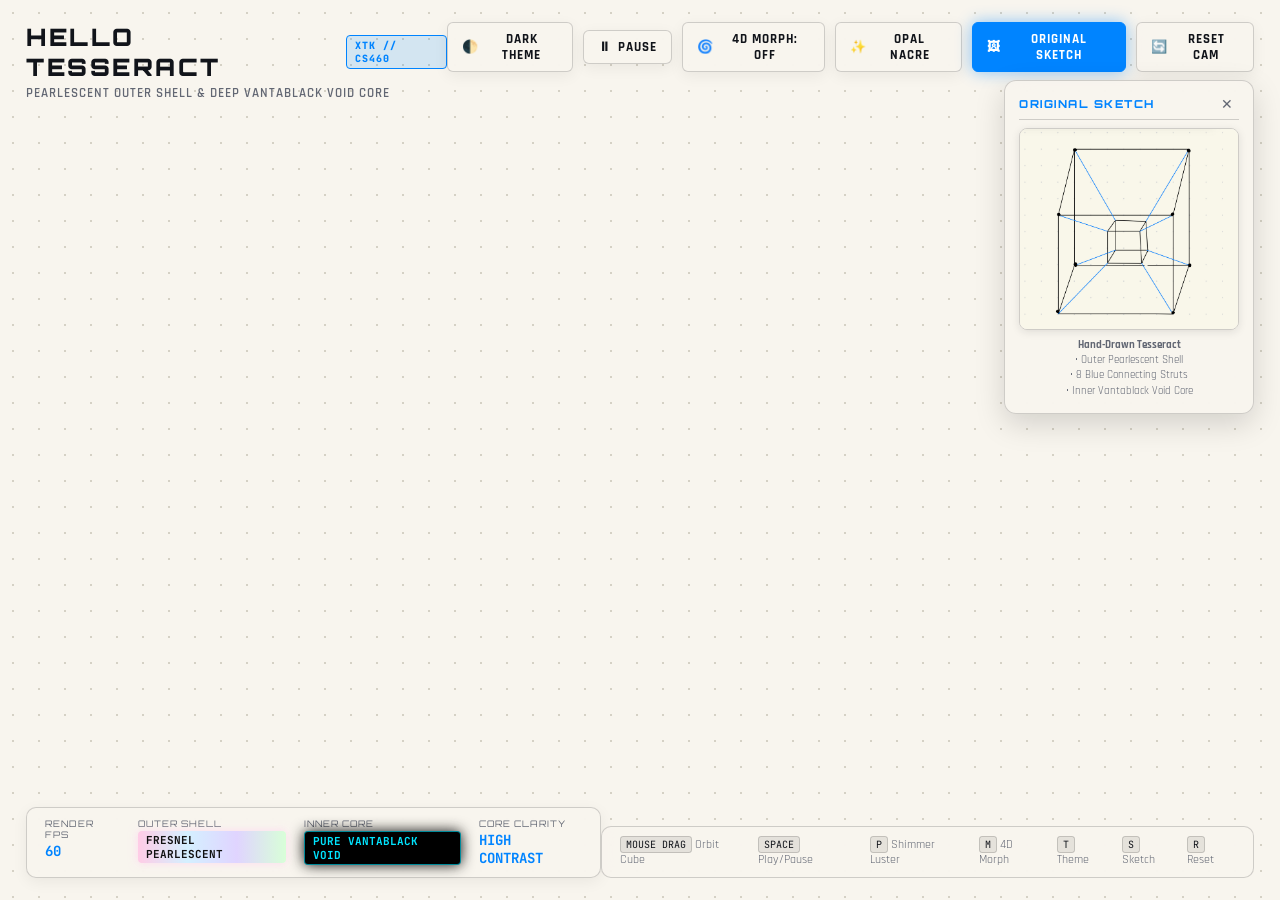
<file: 02/index.html>
<!DOCTYPE html>
<html lang="en">
<head>
  <meta charset="UTF-8">
  <meta name="viewport" content="width=device-width, initial-scale=1.0">
  <title>HELLO TESSERACT // Pearlescent Shell & Deep Vantablack Core</title>

  <!-- Modern Fonts -->
  <link rel="preconnect" href="https://fonts.googleapis.com">
  <link rel="preconnect" href="https://fonts.gstatic.com" crossorigin>
  <link href="https://fonts.googleapis.com/css2?family=JetBrains+Mono:wght@400;600;700&family=Orbitron:wght@500;700;900&family=Rajdhani:wght@500;600;700&display=swap" rel="stylesheet">

  <!-- The X Toolkit (XTK) & dat.GUI -->
  <script type="text/javascript" src="https://get.goXTK.com/xtk_edge.js"></script>
  <script type="text/javascript" src="https://get.goXTK.com/xtk_xdat.gui.js"></script>

  <style>
    :root {
      --sketch-bg: #f8f5ee;
      --sketch-ink: #11141a;
      --sketch-blue: #0084ff;
      --sketch-dot: #cfcbbe;
      --panel-bg: rgba(248, 245, 238, 0.92);
      --panel-border: rgba(17, 20, 26, 0.18);
      --text-main: #11141a;
      --text-muted: #626773;
    }

    body.dark-mode {
      --sketch-bg: #07080e;
      --sketch-ink: #f0f4ff;
      --sketch-blue: #00c8ff;
      --sketch-dot: #171924;
      --panel-bg: rgba(12, 14, 24, 0.92);
      --panel-border: rgba(0, 200, 255, 0.25);
      --text-main: #f0f4ff;
      --text-muted: #8b92a5;
    }

    * {
      box-sizing: border-box;
      user-select: none;
      -webkit-user-select: none;
    }

    html, body {
      margin: 0;
      padding: 0;
      width: 100%;
      height: 100%;
      overflow: hidden !important;
      background-color: var(--sketch-bg);
      font-family: 'Rajdhani', -apple-system, BlinkMacSystemFont, sans-serif;
      color: var(--text-main);
      transition: background-color 0.4s ease, color 0.4s ease;
    }

    /* Dotted Paper Background matching sketch dot grid */
    .dotted-grid {
      position: absolute;
      top: 0;
      left: 0;
      width: 100%;
      height: 100%;
      pointer-events: none;
      z-index: 0;
      background-image: radial-gradient(var(--sketch-dot) 1.5px, transparent 1.5px);
      background-size: 26px 26px;
      background-position: 0 0;
      opacity: 0.85;
    }

    /* WebGL Canvas Viewport */
    #webgl-container {
      position: absolute;
      top: 0;
      left: 0;
      width: 100%;
      height: 100%;
      z-index: 1;
    }

    #webgl-container canvas {
      width: 100% !important;
      height: 100% !important;
      display: block;
    }

    /* UI Overlay Layer */
    #ui-overlay {
      position: absolute;
      top: 0;
      left: 0;
      width: 100%;
      height: 100%;
      z-index: 10;
      pointer-events: none;
      display: flex;
      flex-direction: column;
      justify-content: space-between;
      padding: 22px 26px;
      transition: opacity 0.3s ease;
    }

    #ui-overlay.hidden {
      opacity: 0;
      pointer-events: none !important;
    }

    .interactive {
      pointer-events: auto;
    }

    /* Top Bar Header */
    .top-bar {
      display: flex;
      justify-content: space-between;
      align-items: flex-start;
      width: 100%;
    }

    .title-group {
      display: flex;
      flex-direction: column;
      gap: 3px;
    }

    .demo-title {
      font-family: 'Orbitron', monospace;
      font-size: 24px;
      font-weight: 900;
      letter-spacing: 2.5px;
      text-transform: uppercase;
      margin: 0;
      color: var(--text-main);
      display: flex;
      align-items: center;
      gap: 10px;
    }

    .badge-hello {
      font-family: 'JetBrains Mono', monospace;
      font-size: 10px;
      letter-spacing: 1px;
      padding: 3px 8px;
      border-radius: 4px;
      background: rgba(0, 132, 255, 0.15);
      border: 1px solid var(--sketch-blue);
      color: var(--sketch-blue);
    }

    .demo-sub {
      font-size: 13px;
      font-weight: 600;
      color: var(--text-muted);
      letter-spacing: 1px;
      text-transform: uppercase;
    }

    /* Quick Action Buttons */
    .top-actions {
      display: flex;
      gap: 10px;
      align-items: center;
    }

    .btn-action {
      background: var(--panel-bg);
      border: 1px solid var(--panel-border);
      color: var(--text-main);
      padding: 8px 14px;
      font-family: 'Rajdhani', sans-serif;
      font-size: 13px;
      font-weight: 700;
      letter-spacing: 1px;
      text-transform: uppercase;
      border-radius: 6px;
      cursor: pointer;
      backdrop-filter: blur(10px);
      -webkit-backdrop-filter: blur(10px);
      box-shadow: 0 4px 15px rgba(0, 0, 0, 0.06);
      transition: all 0.2s ease;
      display: inline-flex;
      align-items: center;
      gap: 6px;
    }

    .btn-action:hover {
      border-color: var(--sketch-blue);
      color: var(--sketch-blue);
      transform: translateY(-1px);
      box-shadow: 0 6px 18px rgba(0, 132, 255, 0.2);
    }

    .btn-action.active {
      background: var(--sketch-blue);
      border-color: var(--sketch-blue);
      color: #ffffff;
      box-shadow: 0 0 16px rgba(0, 132, 255, 0.45);
    }

    /* Sketch Drawer Side Comparison */
    #sketch-drawer {
      position: absolute;
      right: 26px;
      top: 80px;
      background: var(--panel-bg);
      border: 1px solid var(--panel-border);
      border-radius: 12px;
      padding: 14px;
      box-shadow: 0 10px 30px rgba(0, 0, 0, 0.15);
      backdrop-filter: blur(14px);
      -webkit-backdrop-filter: blur(14px);
      width: 250px;
      display: flex;
      flex-direction: column;
      gap: 8px;
      transition: transform 0.3s cubic-bezier(0.16, 1, 0.3, 1), opacity 0.3s ease;
      z-index: 20;
    }

    #sketch-drawer.collapsed {
      transform: translateX(300px);
      opacity: 0;
      pointer-events: none;
    }

    .sketch-header {
      font-family: 'Orbitron', monospace;
      font-size: 11px;
      font-weight: 800;
      letter-spacing: 1.5px;
      display: flex;
      justify-content: space-between;
      align-items: center;
      color: var(--sketch-blue);
      border-bottom: 1px solid var(--panel-border);
      padding-bottom: 6px;
    }

    .sketch-img {
      width: 100%;
      border-radius: 8px;
      border: 1px solid var(--panel-border);
      box-shadow: 0 2px 8px rgba(0,0,0,0.1);
      display: block;
    }

    .sketch-caption {
      font-size: 11px;
      color: var(--text-muted);
      line-height: 1.4;
      text-align: center;
    }

    /* Bottom Status Bar */
    .bottom-bar {
      display: flex;
      justify-content: space-between;
      align-items: flex-end;
      width: 100%;
    }

    .status-card {
      background: var(--panel-bg);
      border: 1px solid var(--panel-border);
      padding: 10px 18px;
      border-radius: 10px;
      backdrop-filter: blur(12px);
      -webkit-backdrop-filter: blur(12px);
      box-shadow: 0 4px 15px rgba(0, 0, 0, 0.06);
      display: flex;
      gap: 18px;
    }

    .stat-box {
      display: flex;
      flex-direction: column;
      gap: 2px;
    }

    .stat-label {
      font-family: 'Orbitron', monospace;
      font-size: 9px;
      letter-spacing: 1px;
      color: var(--text-muted);
      text-transform: uppercase;
    }

    .stat-val {
      font-family: 'JetBrains Mono', monospace;
      font-size: 14px;
      font-weight: 700;
      color: var(--sketch-blue);
    }

    /* Pearlescent Shimmer Indicator */
    .pearl-badge {
      display: inline-flex;
      align-items: center;
      gap: 6px;
      padding: 2px 8px;
      border-radius: 4px;
      background: linear-gradient(90deg, #ffcce6, #d4f0ff, #e0d4ff, #d8ffd8);
      color: #111;
      font-family: 'JetBrains Mono', monospace;
      font-size: 11px;
      font-weight: 700;
      box-shadow: 0 0 10px rgba(255, 200, 240, 0.6);
    }

    .vanta-badge {
      display: inline-flex;
      align-items: center;
      gap: 6px;
      padding: 2px 8px;
      border-radius: 4px;
      background: #000000;
      color: #00e5ff;
      border: 1px solid rgba(0, 229, 255, 0.6);
      font-family: 'JetBrains Mono', monospace;
      font-size: 11px;
      font-weight: 700;
      box-shadow: 0 0 14px rgba(0, 0, 0, 0.95);
    }

    /* Instructions & Shortcut Bar */
    .hints-bar {
      background: var(--panel-bg);
      border: 1px solid var(--panel-border);
      padding: 10px 18px;
      border-radius: 10px;
      backdrop-filter: blur(12px);
      -webkit-backdrop-filter: blur(12px);
      display: flex;
      gap: 12px;
      font-size: 12px;
      color: var(--text-muted);
    }

    .kbd {
      font-family: 'JetBrains Mono', monospace;
      background: rgba(0, 0, 0, 0.08);
      border: 1px solid rgba(0, 0, 0, 0.15);
      border-radius: 3px;
      padding: 1px 5px;
      font-size: 10px;
      color: var(--text-main);
    }

    body.dark-mode .kbd {
      background: rgba(255, 255, 255, 0.1);
      border-color: rgba(255, 255, 255, 0.2);
    }

    /* Notification Flash Banner */
    #flash-toast {
      position: absolute;
      top: 80px;
      left: 50%;
      transform: translateX(-50%) translateY(-20px);
      background: var(--panel-bg);
      border: 1px solid var(--sketch-blue);
      box-shadow: 0 6px 25px rgba(0, 132, 255, 0.35);
      border-radius: 30px;
      padding: 8px 24px;
      font-family: 'Orbitron', monospace;
      font-size: 13px;
      font-weight: 700;
      letter-spacing: 2px;
      color: var(--text-main);
      opacity: 0;
      pointer-events: none;
      transition: all 0.3s cubic-bezier(0.16, 1, 0.3, 1);
      z-index: 100;
    }

    #flash-toast.show {
      opacity: 1;
      transform: translateX(-50%) translateY(0);
    }

    /* dat.GUI Styling */
    .dg.ac {
      z-index: 50 !important;
      top: 18px !important;
      right: 18px !important;
    }
  </style>
</head>
<body>

  <!-- Dotted Grid Paper Layer -->
  <div class="dotted-grid"></div>

  <!-- WebGL Render Canvas -->
  <div id="webgl-container"></div>

  <!-- Notification Banner -->
  <div id="flash-toast">
    <span id="flash-text">HIGH CONTRAST PEARLESCENT & VANTABLACK INITIALIZED</span>
  </div>

  <!-- UI Overlay -->
  <div id="ui-overlay">
    
    <!-- Top Header -->
    <header class="top-bar">
      <div class="title-group">
        <h1 class="demo-title">
          HELLO TESSERACT
          <span class="badge-hello">XTK // CS460</span>
        </h1>
        <div class="demo-sub">Pearlescent Outer Shell & Deep Vantablack Void Core</div>
      </div>

      <div class="top-actions interactive">
        <button id="btn-theme" class="btn-action" title="Toggle Sketchbook / Cyber Dark Theme [T]">
          <span id="theme-icon">🌓</span>
          <span id="theme-label">DARK THEME</span>
        </button>

        <button id="btn-pause" class="btn-action" title="Pause / Resume Rotation [Space]">
          <span id="pause-icon">⏸</span>
          <span id="pause-label">PAUSE</span>
        </button>

        <button id="btn-morph" class="btn-action" title="Toggle 4D Hyper-Folding Dimension [M]">
          <span>🌀</span>
          <span id="morph-label">4D MORPH: OFF</span>
        </button>

        <button id="btn-palette" class="btn-action" title="Cycle Pearlescent Luster Palette [P]">
          <span>✨</span>
          <span id="palette-label">OPAL NACRE</span>
        </button>

        <button id="btn-sketch" class="btn-action active" title="Toggle Sketch Reference [S]">
          <span>🖼</span>
          <span>ORIGINAL SKETCH</span>
        </button>

        <button id="btn-reset" class="btn-action" title="Reset View Angle [R]">
          <span>🔄</span>
          <span>RESET CAM</span>
        </button>
      </div>
    </header>

    <!-- Sketch Comparison Drawer (Shows IMG_0111.jpg) -->
    <div id="sketch-drawer" class="interactive">
      <div class="sketch-header">
        <span>ORIGINAL SKETCH</span>
        <button id="btn-close-sketch" style="background:none; border:none; cursor:pointer; font-size:14px; color:var(--text-muted);" title="Close">✕</button>
      </div>
      <img src="IMG_0111.jpg" alt="User Sketch of Tesseract" class="sketch-img" onerror="this.style.display='none'; this.nextElementSibling.textContent='(Sketch image IMG_0111.jpg copied to workspace)';">
      <div class="sketch-caption">
        <strong>Hand-Drawn Tesseract</strong><br>
        • Outer Pearlescent Shell<br>
        • 8 Blue Connecting Struts<br>
        • Inner Vantablack Void Core
      </div>
    </div>

    <!-- Bottom Status Bar -->
    <footer class="bottom-bar">
      <!-- Live Metrics Card -->
      <div class="status-card interactive">
        <div class="stat-box">
          <span class="stat-label">RENDER FPS</span>
          <span class="stat-val" id="fps-val">60</span>
        </div>
        <div class="stat-box">
          <span class="stat-label">OUTER SHELL</span>
          <span class="pearl-badge" id="luster-val">FRESNEL PEARLESCENT</span>
        </div>
        <div class="stat-box">
          <span class="stat-label">INNER CORE</span>
          <span class="vanta-badge">PURE VANTABLACK VOID</span>
        </div>
        <div class="stat-box">
          <span class="stat-label">CORE CLARITY</span>
          <span class="stat-val" id="clarity-val">HIGH CONTRAST</span>
        </div>
      </div>

      <!-- Quick Shortcuts Guide -->
      <div class="hints-bar interactive">
        <span><span class="kbd">MOUSE DRAG</span> Orbit Cube</span>
        <span><span class="kbd">SPACE</span> Play/Pause</span>
        <span><span class="kbd">P</span> Shimmer Luster</span>
        <span><span class="kbd">M</span> 4D Morph</span>
        <span><span class="kbd">T</span> Theme</span>
        <span><span class="kbd">S</span> Sketch</span>
        <span><span class="kbd">R</span> Reset</span>
      </div>
    </footer>

  </div>

  <!-- Main Application Logic -->
  <script type="text/javascript">
    (function () {
      'use strict';

      // ==========================================
      // CONFIGURATION & STATE
      // ==========================================
      var CONFIG = {
        // Tesseract Dimensions
        outerSize: 52,        // Half edge length of outer cube
        innerSizeRatio: 0.40, // Increased slightly to make inner cube punch through boldly
        
        // Animation
        animating: true,
        rotSpeedX: 0.6,
        rotSpeedY: 0.9,
        rotSpeedZ: 0.3,
        
        // 4D Hypercube Morphing
        morph4D: false,
        morphSpeed: 1.0,
        
        // Pearlescent Tuning:
        // We use true physical Fresnel transmission:
        // Center of the face is clear & sheer (~0.35 opacity) so the Vantablack core is stark and deep.
        // Glancing edges rise to ~0.88 opacity with thick, lustrous iridescent rainbow sheen!
        palette: 'opal', // 'opal', 'nacre', 'sunset', 'prism'
        centerClarity: 0.36,   // Sheerness in direct line of sight to inner cube
        edgeGrazingLuster: 0.88,// Opacity at grazing edges
        shimmerIntensity: 1.25,

        // Inner Vantablack Void Settings:
        vantaDarkness: 0.00,    // Pure pitch black (0% ambient reflection)
        innerCubeOpacity: 1.00, // 100% solid light-absorbing black
        contourAccent: true,    // Crisp subtle silhouette accent on inner edges

        // Visual Appearance
        darkMode: false,
        showSketch: true,
        showHUD: true
      };

      // PEARLESCENT COLOR TRANSFER PALETTES
      var PEARL_PALETTES = {
        opal: [
          [0.98, 0.78, 0.88], // Rose Quartz
          [0.99, 0.92, 0.80], // Warm Champagne Nacre
          [0.78, 0.98, 0.88], // Opal Mint
          [0.70, 0.95, 0.98], // Sea-Pearl Aquamarine
          [0.88, 0.80, 0.99]  // Ethereal Lavender
        ],
        nacre: [
          [0.96, 0.95, 0.98], // Pure White Pearl
          [0.72, 0.94, 0.98], // Glacial Aqua
          [0.90, 0.82, 0.98], // Iridescent Violet
          [0.85, 0.98, 0.92], // Shimmering Jade
          [0.98, 0.88, 0.92]  // Pearl Blush
        ],
        sunset: [
          [0.99, 0.65, 0.55], // Coral Pearl
          [0.98, 0.88, 0.65], // Golden Amber
          [0.96, 0.55, 0.80], // Sunset Orchid
          [0.65, 0.85, 0.98], // Twilight Sky
          [0.99, 0.78, 0.60]  // Peach Silk
        ],
        prism: [
          [1.00, 0.35, 0.65], // Electric Pink
          [1.00, 0.85, 0.20], // Radiant Solar
          [0.25, 0.95, 0.75], // Cyber Mint
          [0.20, 0.80, 1.00], // Electric Azure
          [0.75, 0.40, 1.00]  // Neon Purple
        ]
      };

      var PALETTE_KEYS = ['opal', 'nacre', 'sunset', 'prism'];
      var PALETTE_LABELS = {
        opal: 'OPAL NACRE',
        nacre: 'SILVER PEARL',
        sunset: 'SUNSET SILK',
        prism: 'PRISM SHIMMER'
      };

      // SYSTEM VARIABLES
      var r = null;                     // XTK 3D Renderer
      var tesseractObjects = [];        // All displayable components
      var outerPearlescentFaces = [];   // 6 outer cube pearlescent faces
      var innerVantaCube = null;        // Inner solid Vantablack cube
      var blueStruts = [];              // 8 connecting blue cylinders
      var outerCylinders = [];          // 12 outer frame edges
      var outerSpheres = [];            // 8 outer corner nodes
      var innerCylinders = [];          // 12 inner frame edges
      var innerSpheres = [];            // 8 inner corner nodes

      // Geometric Definitions
      var L = CONFIG.outerSize;
      var l = L * CONFIG.innerSizeRatio;

      var V_OUT = [
        [-L, -L, -L], [ L, -L, -L], [ L,  L, -L], [-L,  L, -L],
        [-L, -L,  L], [ L, -L,  L], [ L,  L,  L], [-L,  L,  L]
      ];

      var EDGES = [
        [0, 1], [1, 2], [2, 3], [3, 0],
        [4, 5], [5, 6], [6, 7], [7, 4],
        [0, 4], [1, 5], [2, 6], [3, 7]
      ];

      var clockTime = 0.0;
      var lastTime = performance.now();
      var fpsCount = 0;
      var fpsTimer = performance.now();

      // ==========================================
      // PEARLESCENT SHADING WITH FRESNEL CLARITY
      // ==========================================
      function getPearlescentColor(phase, paletteKey) {
        var colors = PEARL_PALETTES[paletteKey] || PEARL_PALETTES.opal;
        var len = colors.length;
        var p = (phase * len) % len;
        if (p < 0) p += len;
        var i1 = Math.floor(p);
        var i2 = (i1 + 1) % len;
        var f = p - i1;

        var c1 = colors[i1];
        var c2 = colors[i2];
        return [
          c1[0] * (1 - f) + c2[0] * f,
          c1[1] * (1 - f) + c2[1] * f,
          c1[2] * (1 - f) + c2[2] * f
        ];
      }

      function updateOuterPearlescentShading(time) {
        if (!r || !r.camera) return;

        var camPos = r.camera.position;
        var camLen = Math.sqrt(camPos[0]*camPos[0] + camPos[1]*camPos[1] + camPos[2]*camPos[2]) || 1;
        var V = [camPos[0] / camLen, camPos[1] / camLen, camPos[2] / camLen];

        // Key light direction
        var Ldir = [0.577, 0.707, 0.408];

        // Update each of the 6 OUTER cube pearlescent sides
        outerPearlescentFaces.forEach(function (faceItem) {
          var cubeObj = faceItem.obj;
          var baseN = faceItem.baseNormal;
          var m = cubeObj.transform.matrix;

          // Compute transformed world normal
          var nx = m[0] * baseN[0] + m[4] * baseN[1] + m[8] * baseN[2];
          var ny = m[1] * baseN[0] + m[5] * baseN[1] + m[9] * baseN[2];
          var nz = m[2] * baseN[0] + m[6] * baseN[1] + m[10] * baseN[2];
          var nLen = Math.sqrt(nx*nx + ny*ny + nz*nz) || 1;
          nx /= nLen; ny /= nLen; nz /= nLen;

          // Viewing angle cosine (Fresnel term)
          var NdotV = nx * V[0] + ny * V[1] + nz * V[2];
          var absNdotV = Math.abs(NdotV); // 1 = looking straight at face, 0 = edge on

          // Physical grazing factor: power curve concentrates dense shimmer along edges!
          var grazing = Math.pow(1.0 - absNdotV, 1.8);

          // Specular luster half-vector
          var Hx = V[0] + Ldir[0], Hy = V[1] + Ldir[1], Hz = V[2] + Ldir[2];
          var hLen = Math.sqrt(Hx*Hx + Hy*Hy + Hz*Hz) || 1;
          Hx /= hLen; Hy /= hLen; Hz /= hLen;
          var NdotH = Math.max(0, nx * Hx + ny * Hy + nz * Hz);
          var spec = Math.pow(NdotH, 18);

          // Dynamic iridescent phase shift
          var phase = (absNdotV * 1.5 + grazing * 1.4 + (nx * Ldir[0] + ny * Ldir[1] + nz * Ldir[2]) * 0.35 + time * 0.08) % 1.0;
          if (phase < 0) phase += 1.0;

          var pearlColor = getPearlescentColor(phase, CONFIG.palette);

          // Specular reflection concentrated on edges and specular highlights
          var specBoost = spec * 0.55 * CONFIG.shimmerIntensity;
          
          // Color modulation:
          // In the center (looking straight at inner cube), keep color light & transparent
          // At edges, intensify the pearlescent saturation!
          var edgeBoost = grazing * 0.3;
          cubeObj.color = [
            Math.min(1.0, pearlColor[0] * (0.8 + edgeBoost) + specBoost),
            Math.min(1.0, pearlColor[1] * (0.8 + edgeBoost) + specBoost),
            Math.min(1.0, pearlColor[2] * (0.8 + edgeBoost) + specBoost)
          ];

          // FRESNEL TRANSMISSION FORMULA:
          // Direct face center has high transmission (opacity ~ 0.36) so Vantablack void punches through!
          // Grazing edges have high reflectance (opacity ~ 0.88) showcasing thick pearlescent luster!
          cubeObj.opacity = CONFIG.centerClarity + grazing * (CONFIG.edgeGrazingLuster - CONFIG.centerClarity);
        });

        // Ensure inner cube stays absolute pitch Vantablack
        if (innerVantaCube) {
          var k = CONFIG.vantaDarkness;
          innerVantaCube.color = [k, k, k];
          innerVantaCube.opacity = CONFIG.innerCubeOpacity;
        }

        // Keep inner frame edges crisp
        var inEdgeCol = CONFIG.contourAccent ? [0.0, 0.45, 0.95] : [0.0, 0.0, 0.0];
        innerCylinders.forEach(function (c) { c.color = inEdgeCol; });
        innerSpheres.forEach(function (s) { s.color = [0.0, 0.65, 1.0]; });
      }

      // ==========================================
      // 4D HYPERCUBE MORPHING ANIMATION
      // ==========================================
      function update4DMorph(time) {
        if (!CONFIG.morph4D) return;

        // In 4D folding, the inner cube expands and the outer cube shrinks
        var t4 = time * CONFIG.morphSpeed * 0.8;
        var s4 = Math.sin(t4);
        var currentK = 0.40 + s4 * 0.20;

        if (innerVantaCube) {
          var coreScale = (currentK / 0.40);
          innerVantaCube.lengthX = innerVantaCube.lengthY = innerVantaCube.lengthZ = 2 * l * coreScale * 0.98;
        }
      }

      // ==========================================
      // UI & HUD INTERACTIONS
      // ==========================================
      function flash(msg) {
        var toast = document.getElementById('flash-toast');
        var text = document.getElementById('flash-text');
        if (!toast || !text) return;
        text.textContent = msg;
        toast.classList.add('show');
        clearTimeout(toast._timeout);
        toast._timeout = setTimeout(function () {
          toast.classList.remove('show');
        }, 1800);
      }

      function toggleTheme() {
        CONFIG.darkMode = !CONFIG.darkMode;
        document.body.classList.toggle('dark-mode', CONFIG.darkMode);

        var icon = document.getElementById('theme-icon');
        var label = document.getElementById('theme-label');
        if (icon && label) {
          icon.textContent = CONFIG.darkMode ? '☀️' : '🌓';
          label.textContent = CONFIG.darkMode ? 'SKETCH THEME' : 'DARK THEME';
        }

        // Update XTK canvas background clear color
        if (r) {
          r.bgColor = CONFIG.darkMode ? [0.035, 0.04, 0.065] : [0.97, 0.96, 0.93];
        }

        // Outer frame edges
        var edgeCol = CONFIG.darkMode ? [0.90, 0.93, 0.98] : [0.08, 0.09, 0.12];
        outerCylinders.forEach(function (c) { c.color = edgeCol; });
        outerSpheres.forEach(function (s) { s.color = edgeCol; });

        flash(CONFIG.darkMode ? 'DARK COSMIC THEME' : 'SKETCHBOOK PAPER THEME');
      }

      function togglePause() {
        CONFIG.animating = !CONFIG.animating;
        var icon = document.getElementById('pause-icon');
        var label = document.getElementById('pause-label');
        if (icon && label) {
          icon.textContent = CONFIG.animating ? '⏸' : '▶';
          label.textContent = CONFIG.animating ? 'PAUSE' : 'RESUME';
        }
        flash(CONFIG.animating ? 'ROTATION RESUMED' : 'ROTATION PAUSED');
      }

      function toggleMorph() {
        CONFIG.morph4D = !CONFIG.morph4D;
        var btn = document.getElementById('btn-morph');
        var label = document.getElementById('morph-label');
        if (btn && label) {
          btn.classList.toggle('active', CONFIG.morph4D);
          label.textContent = CONFIG.morph4D ? '4D MORPH: ON' : '4D MORPH: OFF';
        }
        flash(CONFIG.morph4D ? '4D HYPER-FOLDING ACTIVE' : '3D RIGID ORBIT ACTIVE');
      }

      function cyclePalette() {
        var idx = PALETTE_KEYS.indexOf(CONFIG.palette);
        var next = PALETTE_KEYS[(idx + 1) % PALETTE_KEYS.length];
        CONFIG.palette = next;

        var label = document.getElementById('palette-label');
        var lusterBadge = document.getElementById('luster-val');
        if (label) label.textContent = PALETTE_LABELS[next];
        if (lusterBadge) lusterBadge.textContent = PALETTE_LABELS[next];

        flash('OUTER LUSTER: ' + PALETTE_LABELS[next]);
      }

      function toggleSketchDrawer() {
        CONFIG.showSketch = !CONFIG.showSketch;
        var drawer = document.getElementById('sketch-drawer');
        var btn = document.getElementById('btn-sketch');
        if (drawer) drawer.classList.toggle('collapsed', !CONFIG.showSketch);
        if (btn) btn.classList.toggle('active', CONFIG.showSketch);
      }

      function resetCamera() {
        if (!r || !r.camera) return;
        // Default oblique angle matching the sketch view!
        r.camera.position = [135, 125, 230];
        r.camera.focus = [0, 0, 0];
        r.camera.up = [0, 1, 0];
        flash('CAMERA RESET TO SKETCH PERSPECTIVE');
      }

      // ==========================================
      // DAT.GUI INTEGRATION
      // ==========================================
      function setupDatGUI() {
        if (typeof dat === 'undefined') return;
        var gui = new dat.GUI({ width: 285 });

        var fAnim = gui.addFolder('Hello Cube Rotation');
        fAnim.add(CONFIG, 'animating').name('Auto Spin').listen().onChange(function(v){
          var icon = document.getElementById('pause-icon');
          var label = document.getElementById('pause-label');
          if (icon && label) {
            icon.textContent = v ? '⏸' : '▶';
            label.textContent = v ? 'PAUSE' : 'RESUME';
          }
        });
        fAnim.add(CONFIG, 'rotSpeedX', -3.0, 3.0).name('Speed X');
        fAnim.add(CONFIG, 'rotSpeedY', -3.0, 3.0).name('Speed Y');
        fAnim.add(CONFIG, 'rotSpeedZ', -3.0, 3.0).name('Speed Z');
        fAnim.add(CONFIG, 'morph4D').name('4D Hyper-Fold').listen().onChange(toggleMorph);
        fAnim.open();

        var fVanta = gui.addFolder('Vantablack Contrast');
        fVanta.add(CONFIG, 'centerClarity', 0.1, 0.7).name('Center Sheerness');
        fVanta.add(CONFIG, 'edgeGrazingLuster', 0.5, 0.98).name('Edge Pearlescence');
        fVanta.add(CONFIG, 'contourAccent').name('Contour Accent');
        fVanta.open();

        var fOuter = gui.addFolder('Pearlescent Shell');
        fOuter.add(CONFIG, 'palette', PALETTE_KEYS).name('Shine Palette').onChange(function(k){
          var label = document.getElementById('palette-label');
          if (label) label.textContent = PALETTE_LABELS[k];
        }).listen();
        fOuter.add(CONFIG, 'shimmerIntensity', 0.2, 2.5).name('Luster Sheen');
        fOuter.open();

        var fView = gui.addFolder('View & Sketch');
        fView.add(CONFIG, 'darkMode').name('Dark Mode').onChange(toggleTheme).listen();
        fView.add(CONFIG, 'showSketch').name('Sketch Preview').onChange(toggleSketchDrawer).listen();
        fView.add({ reset: resetCamera }, 'reset').name('Reset Camera');
      }

      // ==========================================
      // INITIALIZATION & GEOMETRY ASSEMBLY
      // ==========================================
      window.onload = function () {
        console.log('🧊 Initializing High-Contrast Pearlescent Shell & Vantablack Void Core...');

        if (typeof X === 'undefined' || !X.renderer3D) {
          alert('XTK library failed to load from CDN. Please check internet connection.');
          return;
        }

        // 1. Initialize XTK 3D Renderer
        r = new X.renderer3D();
        r.container = 'webgl-container';
        r.bgColor = [0.97, 0.96, 0.93]; // Warm sketchbook paper clear color
        r.init();

        var inkColor = [0.08, 0.09, 0.12];  // Charcoal ink matching sketch lines
        var blueColor = [0.0, 0.55, 1.0];   // Vivid cyan-blue matching sketch marker
        var vantaColor = [0.0, 0.0, 0.0];    // Pure absolute Vantablack

        // -------------------------------------------------------------
        // CRITICAL WEBGL TRANSPARENCY OPTIMIZATION:
        // We add the OPAQUE Vantablack inner cube and solid struts FIRST,
        // and add the transparent pearlescent outer shell LAST!
        // This ensures WebGL depth-buffer and alpha blending render the
        // pure black core with razor-sharp darkness behind the glass!
        // -------------------------------------------------------------

        // 2. BUILD SOLID INNER VANTABLACK CUBE (ADDED FIRST!)
        var S_in = 2 * l;
        innerVantaCube = new X.cube();
        innerVantaCube.center = [0, 0, 0];
        innerVantaCube.lengthX = innerVantaCube.lengthY = innerVantaCube.lengthZ = S_in;
        innerVantaCube.color = vantaColor;
        innerVantaCube.opacity = 1.0; // 100% Solid Void Black
        innerVantaCube.caption = '★ Absolute Vantablack Void ★';
        r.add(innerVantaCube);
        tesseractObjects.push(innerVantaCube);

        // 3. Inner Cube Frame & Contour Lines
        var V_IN = [];
        for (var vi = 0; vi < 8; vi++) {
          V_IN.push([V_OUT[vi][0] * CONFIG.innerSizeRatio, V_OUT[vi][1] * CONFIG.innerSizeRatio, V_OUT[vi][2] * CONFIG.innerSizeRatio]);
        }

        for (var ie = 0; ie < EDGES.length; ie++) {
          var inCyl = new X.cylinder();
          inCyl.start = V_IN[EDGES[ie][0]];
          inCyl.end   = V_IN[EDGES[ie][1]];
          inCyl.radius = 1.15;
          inCyl.color = [0.0, 0.45, 0.95]; // Electric blue contour line framing the black cube!
          r.add(inCyl);
          innerCylinders.push(inCyl);
          tesseractObjects.push(inCyl);
        }

        for (var iv = 0; iv < 8; iv++) {
          var inSph = new X.sphere();
          inSph.center = V_IN[iv];
          inSph.radius = 2.3;
          inSph.color = [0.0, 0.65, 1.0]; // Bright cyan corner anchor nodes
          r.add(inSph);
          innerSpheres.push(inSph);
          tesseractObjects.push(inSph);
        }

        // 4. 8 Connecting Blue Struts (Connecting Outer Corners to Vantablack Corners!)
        for (var s = 0; s < 8; s++) {
          var strut = new X.cylinder();
          strut.start = V_OUT[s];
          strut.end   = V_IN[s];
          strut.radius = 1.75;
          strut.color = blueColor;
          strut.caption = '4D Strut ' + (s + 1);
          r.add(strut);
          blueStruts.push(strut);
          tesseractObjects.push(strut);
        }

        // 5. Outer Frame (12 Cylinders + 8 Spheres)
        for (var e = 0; e < EDGES.length; e++) {
          var cyl = new X.cylinder();
          cyl.start = V_OUT[EDGES[e][0]];
          cyl.end   = V_OUT[EDGES[e][1]];
          cyl.radius = 1.35;
          cyl.color = inkColor;
          r.add(cyl);
          outerCylinders.push(cyl);
          tesseractObjects.push(cyl);
        }

        // 8 Outer Corner Spheres (The black dots from IMG_0111.jpg!)
        for (var v = 0; v < 8; v++) {
          var sph = new X.sphere();
          sph.center = V_OUT[v];
          sph.radius = 3.3;
          sph.color = inkColor;
          sph.caption = 'Outer Corner ' + (v + 1);
          r.add(sph);
          outerSpheres.push(sph);
          tesseractObjects.push(sph);
        }

        // 6. BUILD OUTER CUBE PEARLESCENT FACES (ADDED LAST FOR PROPER BLENDING!)
        var S_out = 2 * L;
        var eps_out = 0.5;
        var outerFaceConfigs = [
          { center: [ L, 0, 0], len: [eps_out, S_out, S_out], norm: [ 1, 0, 0], name: 'Outer Right Face (+X)' },
          { center: [-L, 0, 0], len: [eps_out, S_out, S_out], norm: [-1, 0, 0], name: 'Outer Left Face (-X)' },
          { center: [ 0, L, 0], len: [S_out, eps_out, S_out], norm: [ 0, 1, 0], name: 'Outer Top Face (+Y)' },
          { center: [ 0,-L, 0], len: [S_out, eps_out, S_out], norm: [ 0,-1, 0], name: 'Outer Bottom Face (-Y)' },
          { center: [ 0, 0, L], len: [S_out, S_out, eps_out], norm: [ 0, 0, 1], name: 'Outer Front Face (+Z)' },
          { center: [ 0, 0,-L], len: [S_out, S_out, eps_out], norm: [ 0, 0,-1], name: 'Outer Back Face (-Z)' }
        ];

        outerFaceConfigs.forEach(function (fc, i) {
          var face = new X.cube();
          face.center = fc.center;
          face.lengthX = fc.len[0];
          face.lengthY = fc.len[1];
          face.lengthZ = fc.len[2];
          face.color = [0.95, 0.88, 0.96]; // Base pearl
          face.opacity = CONFIG.edgeGrazingLuster;
          face.caption = '★ Pearlescent ' + fc.name;
          r.add(face);
          outerPearlescentFaces.push({
            obj: face,
            baseNormal: fc.norm,
            index: i
          });
          tesseractObjects.push(face);
        });

        // 7. Initial Camera Position (Oblique angle matching the hand-drawn sketch!)
        r.camera.position = [135, 125, 230];
        r.camera.focus = [0, 0, 0];
        r.camera.up = [0, 1, 0];

        // 8. Event Listeners & GUI
        setupDatGUI();

        document.getElementById('btn-theme').addEventListener('click', toggleTheme);
        document.getElementById('btn-pause').addEventListener('click', togglePause);
        document.getElementById('btn-morph').addEventListener('click', toggleMorph);
        document.getElementById('btn-palette').addEventListener('click', cyclePalette);
        document.getElementById('btn-sketch').addEventListener('click', toggleSketchDrawer);
        document.getElementById('btn-close-sketch').addEventListener('click', toggleSketchDrawer);
        document.getElementById('btn-reset').addEventListener('click', resetCamera);

        // Keyboard Shortcuts
        window.addEventListener('keydown', function (e) {
          if (e.target.tagName === 'INPUT') return;
          switch (e.key.toLowerCase()) {
            case ' ':
              e.preventDefault();
              togglePause();
              break;
            case 't': toggleTheme(); break;
            case 'm': toggleMorph(); break;
            case 'p': cyclePalette(); break;
            case 's': toggleSketchDrawer(); break;
            case 'r': resetCamera(); break;
            case 'h':
              CONFIG.showHUD = !CONFIG.showHUD;
              document.getElementById('ui-overlay').classList.toggle('hidden', !CONFIG.showHUD);
              break;
          }
        });

        // 9. ANIMATED HELLO CUBE RENDER LOOP
        r.onRender = function () {
          var now = performance.now();
          var dt = (now - lastTime) / 1000;
          lastTime = now;
          if (dt > 0.1) dt = 0.1;

          // FPS calculation
          fpsCount++;
          if (now - fpsTimer >= 500) {
            var currentFPS = Math.round((fpsCount * 1000) / (now - fpsTimer));
            fpsCount = 0;
            fpsTimer = now;
            var fpsElem = document.getElementById('fps-val');
            if (fpsElem) fpsElem.textContent = currentFPS.toString();
          }

          if (CONFIG.animating) {
            clockTime += dt;

            // Apply unified 3D rotation to all components of the tesseract in lockstep
            var stepX = CONFIG.rotSpeedX;
            var stepY = CONFIG.rotSpeedY;
            var stepZ = CONFIG.rotSpeedZ;

            for (var i = 0; i < tesseractObjects.length; i++) {
              var obj = tesseractObjects[i];
              obj.transform.rotateX(stepX);
              obj.transform.rotateY(stepY);
              obj.transform.rotateZ(stepZ);
            }
          }

          // Real-time Pearlescent Angle Shading computation on outer cube sides
          updateOuterPearlescentShading(clockTime);

          // 4D Folding Dimension animation
          update4DMorph(clockTime);
        };

        // Render the scene!
        r.render();
        flash('HIGH-CONTRAST VANTABLACK & PEARLESCENT SHELL INITIALIZED');
      };

    })();
  </script>
</body>
</html>
</file>
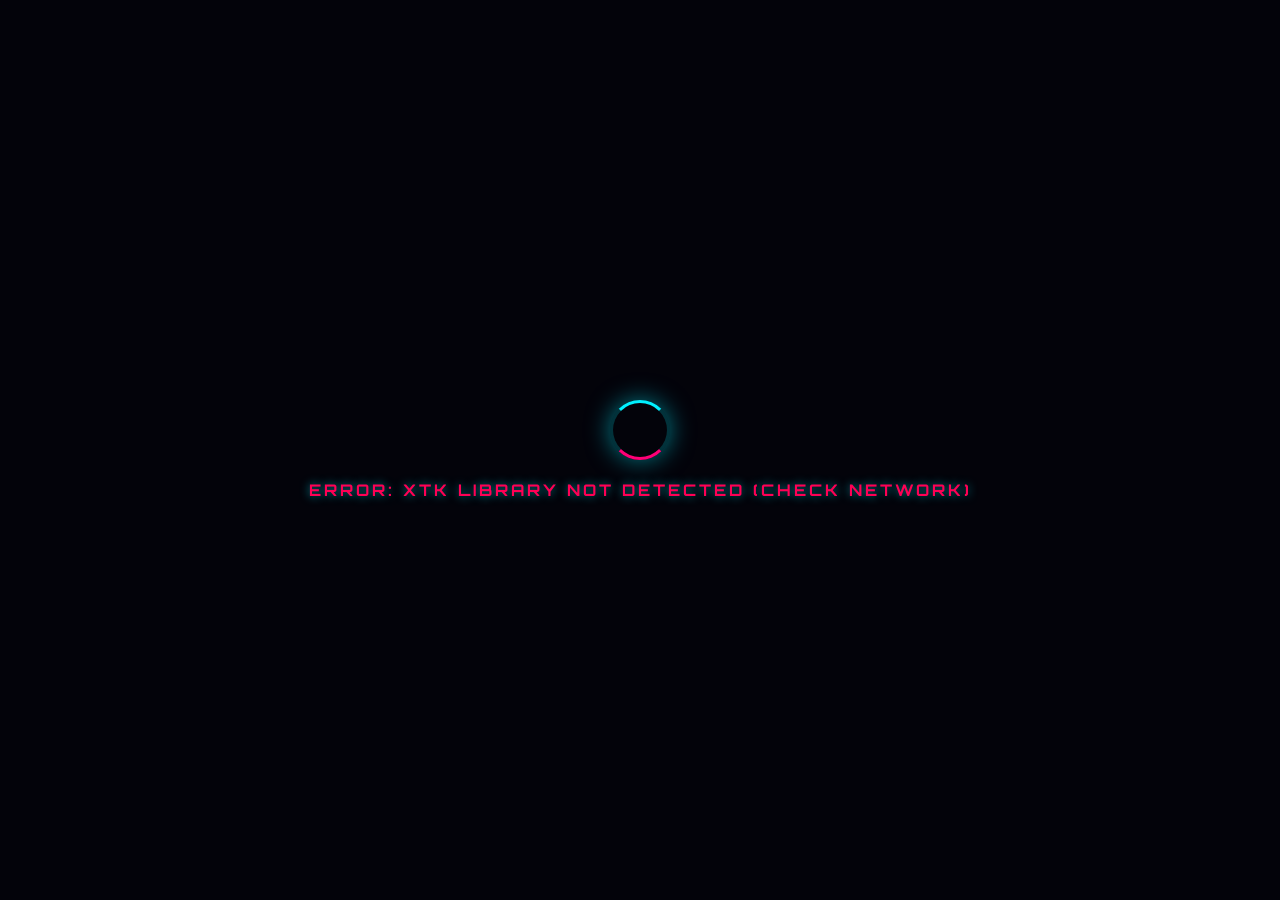
<file: 02/agent.html>
<!DOCTYPE html>
<html lang="en">
<head>
  <meta charset="UTF-8">
  <meta name="viewport" content="width=device-width, initial-scale=1.0">
  <title>XTK HYPERCUBE // 3D Psychedelic Visualizer & Perspective Lab</title>
  
  <!-- Modern Font Stack -->
  <link rel="preconnect" href="https://fonts.googleapis.com">
  <link rel="preconnect" href="https://fonts.gstatic.com" crossorigin>
  <link href="https://fonts.googleapis.com/css2?family=JetBrains+Mono:wght@400;600;700&family=Orbitron:wght@500;700;900&family=Rajdhani:wght@500;600;700&display=swap" rel="stylesheet">
  
  <!-- The X Toolkit (XTK) & dat.GUI -->
  <script type="text/javascript" src="https://get.goXTK.com/xtk_edge.js"></script>
  <script type="text/javascript" src="https://get.goXTK.com/xtk_xdat.gui.js"></script>

  <style>
@import url('https://fonts.googleapis.com/css2?family=Orbitron:wght@400;600;800;900&family=Rajdhani:wght@500;600;700&family=JetBrains+Mono:wght@400;600&display=swap');

:root {
  --neon-cyan: #00f0ff;
  --neon-magenta: #ff0077;
  --neon-purple: #9d4edd;
  --neon-yellow: #ffe600;
  --neon-green: #39ff14;
  --dark-bg: #03030a;
  --panel-bg: rgba(10, 12, 24, 0.72);
  --panel-border: rgba(0, 240, 255, 0.28);
  --panel-glow: 0 0 20px rgba(0, 240, 255, 0.15);
  --text-main: #f0f4ff;
  --text-muted: #8a99b5;
}

* {
  box-sizing: border-box;
  user-select: none;
  -webkit-user-select: none;
}

html, body {
  margin: 0;
  padding: 0;
  width: 100%;
  height: 100%;
  overflow: hidden !important;
  background-color: var(--dark-bg);
  font-family: 'Rajdhani', -apple-system, BlinkMacSystemFont, sans-serif;
  color: var(--text-main);
  background: radial-gradient(circle at 50% 50%, #0d0e23 0%, #05050e 60%, #010105 100%);
}

/* WebGL Viewport Container */
#webgl-container {
  position: absolute;
  top: 0;
  left: 0;
  width: 100%;
  height: 100%;
  z-index: 1;
}

#webgl-container canvas {
  width: 100% !important;
  height: 100% !important;
  display: block;
}

/* CRT / Scanline & Vignette Overlay */
.scanlines-overlay {
  position: absolute;
  top: 0;
  left: 0;
  width: 100%;
  height: 100%;
  pointer-events: none;
  z-index: 2;
  background: linear-gradient(
    rgba(18, 16, 16, 0) 50%, 
    rgba(0, 0, 0, 0.25) 50%
  ), radial-gradient(circle at center, transparent 40%, rgba(0, 0, 0, 0.75) 100%);
  background-size: 100% 4px, 100% 100%;
  opacity: 0.65;
  transition: opacity 0.3s ease;
}

/* UI Overlay Layer */
#ui-overlay {
  position: absolute;
  top: 0;
  left: 0;
  width: 100%;
  height: 100%;
  z-index: 10;
  pointer-events: none;
  display: flex;
  flex-direction: column;
  justify-content: space-between;
  padding: 20px 24px;
  transition: opacity 0.4s cubic-bezier(0.16, 1, 0.3, 1), transform 0.4s ease;
}

#ui-overlay.hidden {
  opacity: 0;
  pointer-events: none !important;
  transform: scale(0.98);
}

/* Interactive elements inside HUD */
.interactive {
  pointer-events: auto;
}

/* Top Navigation Bar */
.top-bar {
  display: flex;
  justify-content: space-between;
  align-items: flex-start;
  width: 100%;
}

.brand-container {
  display: flex;
  flex-direction: column;
  gap: 4px;
}

.brand-title {
  font-family: 'Orbitron', monospace;
  font-size: 26px;
  font-weight: 900;
  letter-spacing: 3px;
  text-transform: uppercase;
  margin: 0;
  background: linear-gradient(135deg, #00f0ff 0%, #ff0077 50%, #ffe600 100%);
  -webkit-background-clip: text;
  -webkit-text-fill-color: transparent;
  filter: drop-shadow(0 0 12px rgba(0, 240, 255, 0.5));
  display: flex;
  align-items: center;
  gap: 10px;
}

.brand-badge {
  font-family: 'JetBrains Mono', monospace;
  font-size: 10px;
  letter-spacing: 1px;
  padding: 2px 7px;
  border-radius: 4px;
  background: rgba(0, 240, 255, 0.15);
  border: 1px solid var(--neon-cyan);
  color: var(--neon-cyan);
  -webkit-text-fill-color: var(--neon-cyan);
}

.brand-sub {
  font-size: 13px;
  font-weight: 600;
  color: var(--text-muted);
  letter-spacing: 1.5px;
  text-transform: uppercase;
}

/* Top Quick Control Buttons */
.top-controls {
  display: flex;
  gap: 10px;
  align-items: center;
}

.hud-btn {
  background: var(--panel-bg);
  border: 1px solid var(--panel-border);
  color: var(--text-main);
  padding: 8px 14px;
  font-family: 'Rajdhani', sans-serif;
  font-size: 13px;
  font-weight: 700;
  letter-spacing: 1px;
  text-transform: uppercase;
  border-radius: 6px;
  cursor: pointer;
  backdrop-filter: blur(12px);
  -webkit-backdrop-filter: blur(12px);
  box-shadow: var(--panel-glow);
  transition: all 0.2s cubic-bezier(0.16, 1, 0.3, 1);
  display: inline-flex;
  align-items: center;
  gap: 6px;
}

.hud-btn:hover {
  border-color: var(--neon-cyan);
  color: var(--neon-cyan);
  box-shadow: 0 0 16px rgba(0, 240, 255, 0.4);
  transform: translateY(-1px);
}

.hud-btn:active {
  transform: translateY(1px);
}

.hud-btn.active {
  background: rgba(0, 240, 255, 0.2);
  border-color: var(--neon-cyan);
  color: #ffffff;
  box-shadow: 0 0 20px rgba(0, 240, 255, 0.6);
}

.hud-btn.special-trick {
  border-color: rgba(255, 0, 119, 0.4);
  box-shadow: 0 0 16px rgba(255, 0, 119, 0.2);
}

.hud-btn.special-trick:hover {
  border-color: var(--neon-magenta);
  color: var(--neon-magenta);
  box-shadow: 0 0 20px rgba(255, 0, 119, 0.5);
}

.hud-btn.special-trick.active {
  background: rgba(255, 0, 119, 0.25);
  border-color: var(--neon-magenta);
  color: #fff;
  box-shadow: 0 0 25px rgba(255, 0, 119, 0.8);
}

/* Left Mode Selector Dock */
.left-dock {
  position: absolute;
  left: 24px;
  top: 50%;
  transform: translateY(-50%);
  display: flex;
  flex-direction: column;
  gap: 8px;
  background: var(--panel-bg);
  border: 1px solid var(--panel-border);
  padding: 14px 12px;
  border-radius: 12px;
  backdrop-filter: blur(14px);
  -webkit-backdrop-filter: blur(14px);
  box-shadow: var(--panel-glow);
  width: 220px;
}

.dock-header {
  font-family: 'Orbitron', monospace;
  font-size: 11px;
  font-weight: 800;
  letter-spacing: 2px;
  color: var(--neon-cyan);
  text-transform: uppercase;
  margin-bottom: 4px;
  padding-bottom: 6px;
  border-bottom: 1px solid rgba(0, 240, 255, 0.2);
  display: flex;
  justify-content: space-between;
  align-items: center;
}

.mode-btn {
  background: rgba(255, 255, 255, 0.03);
  border: 1px solid rgba(255, 255, 255, 0.08);
  border-radius: 6px;
  padding: 8px 10px;
  color: var(--text-muted);
  font-family: 'Rajdhani', sans-serif;
  font-size: 13px;
  font-weight: 600;
  text-align: left;
  cursor: pointer;
  display: flex;
  align-items: center;
  justify-content: space-between;
  transition: all 0.2s ease;
}

.mode-btn .mode-num {
  font-family: 'JetBrains Mono', monospace;
  font-size: 10px;
  color: var(--neon-cyan);
  background: rgba(0, 240, 255, 0.1);
  padding: 2px 6px;
  border-radius: 3px;
}

.mode-btn:hover {
  background: rgba(0, 240, 255, 0.08);
  color: var(--text-main);
  border-color: rgba(0, 240, 255, 0.3);
}

.mode-btn.active {
  background: linear-gradient(90deg, rgba(0, 240, 255, 0.2) 0%, rgba(255, 0, 119, 0.2) 100%);
  border-color: var(--neon-cyan);
  color: #fff;
  font-weight: 700;
  box-shadow: 0 0 15px rgba(0, 240, 255, 0.3);
}

.mode-btn.active .mode-num {
  background: var(--neon-cyan);
  color: #000;
  font-weight: bold;
}

/* Perspective Tricks Sub-panel in Dock */
.tricks-section {
  margin-top: 8px;
  padding-top: 8px;
  border-top: 1px solid rgba(255, 255, 255, 0.1);
  display: flex;
  flex-direction: column;
  gap: 6px;
}

.tricks-header {
  font-family: 'Orbitron', monospace;
  font-size: 10px;
  font-weight: 800;
  letter-spacing: 1.5px;
  color: var(--neon-magenta);
  text-transform: uppercase;
  margin-bottom: 2px;
}

/* Bottom Status & Info Bar */
.bottom-bar {
  display: flex;
  justify-content: space-between;
  align-items: flex-end;
  width: 100%;
}

.stats-card {
  display: flex;
  gap: 16px;
  background: var(--panel-bg);
  border: 1px solid var(--panel-border);
  padding: 10px 18px;
  border-radius: 10px;
  backdrop-filter: blur(12px);
  -webkit-backdrop-filter: blur(12px);
  box-shadow: var(--panel-glow);
}

.stat-item {
  display: flex;
  flex-direction: column;
  gap: 2px;
}

.stat-label {
  font-family: 'Orbitron', monospace;
  font-size: 9px;
  letter-spacing: 1.5px;
  color: var(--text-muted);
  text-transform: uppercase;
}

.stat-value {
  font-family: 'JetBrains Mono', monospace;
  font-size: 15px;
  font-weight: 700;
  color: var(--neon-cyan);
  text-shadow: 0 0 8px rgba(0, 240, 255, 0.4);
}

.stat-value.magenta {
  color: var(--neon-magenta);
  text-shadow: 0 0 8px rgba(255, 0, 119, 0.4);
}

.stat-value.yellow {
  color: var(--neon-yellow);
  text-shadow: 0 0 8px rgba(255, 230, 0, 0.4);
}

/* Keyboard Hints HUD Card */
.hints-card {
  background: var(--panel-bg);
  border: 1px solid var(--panel-border);
  padding: 10px 18px;
  border-radius: 10px;
  backdrop-filter: blur(12px);
  -webkit-backdrop-filter: blur(12px);
  box-shadow: var(--panel-glow);
  max-width: 580px;
  font-size: 12px;
  color: var(--text-muted);
  line-height: 1.5;
}

.hints-grid {
  display: flex;
  flex-wrap: wrap;
  gap: 8px 14px;
  margin-top: 4px;
}

.hint-pill {
  display: flex;
  align-items: center;
  gap: 5px;
  font-size: 11px;
}

.kbd {
  font-family: 'JetBrains Mono', monospace;
  background: rgba(255, 255, 255, 0.1);
  border: 1px solid rgba(255, 255, 255, 0.2);
  border-radius: 3px;
  padding: 1px 5px;
  font-size: 10px;
  color: #ffffff;
}

/* Flash message / Banner */
#flash-banner {
  position: absolute;
  top: 80px;
  left: 50%;
  transform: translateX(-50%) translateY(-20px);
  background: rgba(10, 12, 28, 0.9);
  border: 1px solid var(--neon-cyan);
  box-shadow: 0 0 30px rgba(0, 240, 255, 0.5);
  border-radius: 30px;
  padding: 8px 24px;
  font-family: 'Orbitron', monospace;
  font-size: 14px;
  font-weight: 700;
  letter-spacing: 2px;
  color: #fff;
  opacity: 0;
  pointer-events: none;
  transition: all 0.3s cubic-bezier(0.16, 1, 0.3, 1);
  z-index: 100;
  display: flex;
  align-items: center;
  gap: 10px;
}

#flash-banner.show {
  opacity: 1;
  transform: translateX(-50%) translateY(0);
}

/* Customizing dat.GUI to match Cyberpunk Theme */
.dg.ac {
  z-index: 50 !important;
  top: 18px !important;
  right: 18px !important;
}

.dg.main {
  font-family: 'JetBrains Mono', monospace !important;
  border-radius: 8px !important;
  overflow: hidden !important;
  box-shadow: 0 0 25px rgba(0, 240, 255, 0.2) !important;
  border: 1px solid rgba(0, 240, 255, 0.3) !important;
}

.dg.main .close-button {
  background: rgba(10, 14, 28, 0.95) !important;
  color: var(--neon-cyan) !important;
  font-weight: 600 !important;
  letter-spacing: 1px !important;
}

.dg li:not(.folder) {
  background: rgba(8, 10, 22, 0.9) !important;
  border-bottom: 1px solid rgba(255, 255, 255, 0.05) !important;
}

.dg li.title {
  background: rgba(14, 20, 42, 0.95) !important;
  border-bottom: 1px solid var(--neon-cyan) !important;
  color: var(--neon-cyan) !important;
  font-family: 'Orbitron', monospace !important;
  font-size: 11px !important;
  letter-spacing: 1.5px !important;
}

.dg .cr.boolean:hover, .dg .cr.function:hover, .dg .cr.number:hover {
  background: rgba(0, 240, 255, 0.1) !important;
}

.dg .c .slider {
  background: rgba(255, 255, 255, 0.15) !important;
}

.dg .c .slider-fg {
  background: linear-gradient(90deg, var(--neon-cyan), var(--neon-magenta)) !important;
}

/* Loader Screen */
#loading-screen {
  position: absolute;
  top: 0;
  left: 0;
  width: 100%;
  height: 100%;
  background: #03030a;
  z-index: 1000;
  display: flex;
  flex-direction: column;
  justify-content: center;
  align-items: center;
  gap: 20px;
  transition: opacity 0.6s ease, visibility 0.6s ease;
}

#loading-screen.fade-out {
  opacity: 0;
  visibility: hidden;
}

.spinner {
  width: 60px;
  height: 60px;
  border: 3px solid rgba(0, 240, 255, 0.2);
  border-top-color: var(--neon-cyan);
  border-bottom-color: var(--neon-magenta);
  border-radius: 50%;
  animation: spin 1s infinite cubic-bezier(0.55, 0.15, 0.45, 0.85);
  box-shadow: 0 0 25px rgba(0, 240, 255, 0.5);
}

@keyframes spin {
  0% { transform: rotate(0deg); }
  100% { transform: rotate(360deg); }
}

.loading-text {
  font-family: 'Orbitron', monospace;
  font-size: 16px;
  font-weight: 700;
  letter-spacing: 3px;
  color: var(--neon-cyan);
  text-shadow: 0 0 10px rgba(0, 240, 255, 0.6);
}

/* Floating Audio Visualizer Pulse Indicator */
.sound-indicator {
  display: inline-flex;
  align-items: center;
  gap: 3px;
  height: 14px;
}

.sound-bar {
  width: 3px;
  background: var(--neon-cyan);
  border-radius: 1px;
  height: 4px;
  animation: soundPulse 1.2s ease-in-out infinite alternate;
}

.sound-bar:nth-child(1) { height: 6px; animation-delay: 0.1s; }
.sound-bar:nth-child(2) { height: 12px; animation-delay: 0.3s; }
.sound-bar:nth-child(3) { height: 8px; animation-delay: 0.2s; }
.sound-bar:nth-child(4) { height: 14px; animation-delay: 0.4s; }

@keyframes soundPulse {
  0% { transform: scaleY(0.3); }
  100% { transform: scaleY(1); }
}

.sound-indicator.muted .sound-bar {
  animation: none;
  height: 3px;
  background: var(--text-muted);
}
  </style>
</head>
<body>

  <!-- Loading Splash Screen -->
  <div id="loading-screen">
    <div class="spinner"></div>
    <div class="loading-text">INITIALIZING XTK WEBGL ENGINE...</div>
  </div>

  <!-- WebGL Render Viewport -->
  <div id="webgl-container"></div>

  <!-- CRT Scanlines & Optical Vignette -->
  <div class="scanlines-overlay" id="scanlines"></div>

  <!-- Notification Banner -->
  <div id="flash-banner">
    <span id="flash-icon">⚡</span>
    <span id="flash-text">TESSERACT 4D ACTIVATED</span>
  </div>

  <!-- HUD Interface Overlay -->
  <div id="ui-overlay">
    
    <!-- Top Navigation Header -->
    <header class="top-bar">
      <div class="brand-container">
        <h1 class="brand-title">
          HYPERCUBE
          <span class="brand-badge">XTK 3D</span>
        </h1>
        <div class="brand-sub">Non-Euclidean Perspective Lab // CS460</div>
      </div>

      <div class="top-controls interactive">
        <button id="btn-sound" class="hud-btn" title="Toggle Generative Ambient Synth [M]">
          <div class="sound-indicator muted" id="sound-indicator">
            <div class="sound-bar"></div>
            <div class="sound-bar"></div>
            <div class="sound-bar"></div>
            <div class="sound-bar"></div>
          </div>
          <span id="sound-label">SOUND: OFF</span>
        </button>

        <button id="btn-palette" class="hud-btn" title="Cycle Color Palettes [C]">
          <span>🎨</span>
          <span id="palette-label">NEON CYBER</span>
        </button>

        <button id="btn-freeze" class="hud-btn" title="Freeze / Resume Time [Space]">
          <span id="freeze-icon">⏸</span>
          <span id="freeze-label">FREEZE</span>
        </button>

        <button id="btn-reset-cam" class="hud-btn" title="Reset Camera View [R]">
          <span>🔄</span>
          <span>RESET CAM</span>
        </button>

        <button id="btn-hide-ui" class="hud-btn" title="Toggle Clean Art Mode [H]">
          <span>👁</span>
          <span>HIDE HUD</span>
        </button>
      </div>
    </header>

    <!-- Left Floating Mode & Perspective Dock -->
    <aside class="left-dock interactive">
      <div class="dock-header">
        <span>VISUAL MODES</span>
        <span style="font-size: 9px; color: var(--text-muted);">[KEYS 1-6]</span>
      </div>

      <button class="mode-btn active" data-mode="tesseract">
        <span>4D Tesseract Fold</span>
        <span class="mode-num">1</span>
      </button>

      <button class="mode-btn" data-mode="swarm">
        <span>Quantum Vortex</span>
        <span class="mode-num">2</span>
      </button>

      <button class="mode-btn" data-mode="wave">
        <span>Psychedelic Wave</span>
        <span class="mode-num">3</span>
      </button>

      <button class="mode-btn" data-mode="escher">
        <span>Escher Impossible</span>
        <span class="mode-num">4</span>
      </button>

      <button class="mode-btn" data-mode="kaleidoscope">
        <span>Kaleido-Mandala</span>
        <span class="mode-num">5</span>
      </button>

      <button class="mode-btn" data-mode="meteor">
        <span>Chaos Meteor Storm</span>
        <span class="mode-num">6</span>
      </button>

      <!-- Perspective Tricks Sub-section -->
      <div class="tricks-section">
        <div class="tricks-header">PERSPECTIVE TRICKS</div>

        <button id="trick-vertigo" class="hud-btn special-trick" title="Hitchcock Dolly-Zoom Illusion [V]">
          <span>🌀</span>
          <span>VERTIGO DOLLY</span>
        </button>

        <button id="trick-roll" class="hud-btn special-trick" title="Zero-G Barrel Roll [B]">
          <span>🔄</span>
          <span>ZERO-G ROLL</span>
        </button>

        <button id="trick-shear" class="hud-btn special-trick" title="Matrix Shear Glitch [G]">
          <span>⚡</span>
          <span>MATRIX SHEAR</span>
        </button>

        <button id="trick-lock" class="hud-btn special-trick" title="Lock Forced Perspective Angle [E]">
          <span>🎯</span>
          <span>LOCK ANGLE</span>
        </button>

        <button id="trick-nova" class="hud-btn special-trick" title="Flying Cube Explosion [F]">
          <span>💥</span>
          <span>NOVA BLAST</span>
        </button>
      </div>
    </aside>

    <!-- Bottom HUD Info & Shortcuts Bar -->
    <footer class="bottom-bar">
      <!-- Live Stats Display -->
      <div class="stats-card interactive">
        <div class="stat-item">
          <span class="stat-label">RENDER FPS</span>
          <span class="stat-value" id="fps-counter">60</span>
        </div>
        <div class="stat-item">
          <span class="stat-label">CUBE COUNT</span>
          <span class="stat-value yellow" id="cube-count-display">360</span>
        </div>
        <div class="stat-item">
          <span class="stat-label">PERSPECTIVE</span>
          <span class="stat-value magenta" id="perspective-display">STANDARD</span>
        </div>
        <div class="stat-item">
          <span class="stat-label">WARP FACTOR</span>
          <span class="stat-value" id="warp-display">1.00x</span>
        </div>
      </div>

      <!-- Keyboard Shortcuts Cheat-Sheet -->
      <div class="hints-card interactive">
        <div style="display: flex; justify-content: space-between; align-items: center;">
          <span class="stat-label">QUICK CONTROLS & TRICKS</span>
          <span style="font-size: 10px; color: var(--neon-cyan);">CLICK CANVAS FOR SHOCKWAVE</span>
        </div>
        <div class="hints-grid">
          <div class="hint-pill"><span class="kbd">1-6</span> Modes</div>
          <div class="hint-pill"><span class="kbd">SPACE</span> Pause</div>
          <div class="hint-pill"><span class="kbd">V</span> Vertigo</div>
          <div class="hint-pill"><span class="kbd">B</span> Barrel Roll</div>
          <div class="hint-pill"><span class="kbd">G</span> Glitch Shear</div>
          <div class="hint-pill"><span class="kbd">E</span> Escher Lock</div>
          <div class="hint-pill"><span class="kbd">F</span> Nova Blast</div>
          <div class="hint-pill"><span class="kbd">C</span> Color</div>
          <div class="hint-pill"><span class="kbd">M</span> Audio</div>
          <div class="hint-pill"><span class="kbd">R</span> Reset</div>
          <div class="hint-pill"><span class="kbd">H</span> Toggle HUD</div>
        </div>
      </div>
    </footer>

  </div>

  <!-- Application Logic -->
  <script type="text/javascript">
/**
 * XTK HYPERCUBE // 3D Psychedelic Visualizer & Perspective Lab
 * Computer Graphics CS460
 * 
 * An advanced WebGL cube art engine built with The X Toolkit (XTK),
 * featuring non-Euclidean 4D projections, Hitchcock vertigo dolly-zoom,
 * impossible Escher perspective alignments, matrix shearing, and audio-reactivity.
 */

(function () {
  'use strict';

  // ==========================================
  // CONFIGURATION & GLOBAL STATE
  // ==========================================
  var CONFIG = {
    numCubes: 360,
    baseSize: 10,
    cubeOpacity: 0.92,
    mode: 'tesseract', // 'tesseract', 'swarm', 'wave', 'escher', 'kaleidoscope', 'meteor'
    palette: 'cyberpunk', // 'cyberpunk', 'acid', 'synthwave', 'aurora', 'magma', 'rainbow'
    animating: true,
    speed: 1.0,
    
    // Perspective Tricks
    trick: 'none', // 'none', 'vertigo', 'roll', 'shear', 'impossibleLock'
    vertigoIntensity: 0.85,
    vertigoSpeed: 1.2,
    rollSpeed: 0.6,
    shearAmount: 0.45,
    
    // Rotation & Wave
    rotSpeedX: 0.35,
    rotSpeedY: 0.5,
    rotSpeedZ: 0.2,
    waveAmplitude: 38,
    waveFreq: 0.045,
    swarmRadius: 155,
    tesseractSpeed: 1.1,
    
    // Audio
    soundEnabled: false,
    soundVolume: 0.28,

    // UI
    showHUD: true
  };

  // PALETTES DEFINITIONS (RGB 0.0 to 1.0)
  var PALETTES = {
    cyberpunk: [
      [0.0, 0.94, 1.0],   // Cyan
      [1.0, 0.0, 0.47],   // Magenta
      [1.0, 0.9, 0.0],    // Yellow
      [0.6, 0.1, 1.0],    // Violet
      [0.0, 1.0, 0.6]     // Neon Mint
    ],
    acid: [
      [0.22, 1.0, 0.08],  // Toxic Lime
      [0.75, 0.0, 1.0],   // Acid Violet
      [1.0, 0.33, 0.0],   // Fluorescent Orange
      [0.0, 1.0, 0.9],    // Acid Cyan
      [1.0, 0.95, 0.1]    // Radiant Yellow
    ],
    synthwave: [
      [1.0, 0.16, 0.52],  // Retro Pink
      [0.02, 0.85, 0.91], // Neon Cyan
      [1.0, 0.72, 0.0],   // Sunset Gold
      [0.48, 0.12, 0.85], // Deep Purple
      [1.0, 0.4, 0.2]     // Orange Horizon
    ],
    aurora: [
      [0.0, 0.96, 0.83],  // Turquoise
      [0.44, 0.88, 0.0],  // Ghost Mint
      [0.62, 0.3, 1.0],   // Ethereal Lavender
      [0.1, 0.55, 1.0],   // Deep Sky
      [0.9, 0.8, 1.0]     // Starlight White
    ],
    magma: [
      [1.0, 0.05, 0.2],   // Flare Crimson
      [1.0, 0.45, 0.0],   // Molten Amber
      [1.0, 0.85, 0.0],   // Neon Gold
      [0.85, 0.15, 0.05], // Lava Red
      [1.0, 0.95, 0.7]    // Core Heat
    ],
    rainbow: [] // Calculated dynamically via HSV
  };

  var PALETTE_NAMES = ['cyberpunk', 'acid', 'synthwave', 'aurora', 'magma', 'rainbow'];

  // 4D HYPERCUBE MATHEMATICS
  // 16 4D Vertices (+-1, +-1, +-1, +-1)
  var TESS_VERTICES = [];
  for (var i0 = 0; i0 < 16; i0++) {
    TESS_VERTICES.push([
      (i0 & 1) ? 1 : -1,
      (i0 & 2) ? 1 : -1,
      (i0 & 4) ? 1 : -1,
      (i0 & 8) ? 1 : -1
    ]);
  }

  // 32 4D Edges (differ in exactly 1 bit)
  var TESS_EDGES = [];
  for (var a = 0; a < 16; a++) {
    for (var b = a + 1; b < 16; b++) {
      var diff = 0;
      for (var d = 0; d < 4; d++) {
        if (TESS_VERTICES[a][d] !== TESS_VERTICES[b][d]) diff++;
      }
      if (diff === 1) {
        TESS_EDGES.push([a, b]);
      }
    }
  }

  // GLOBAL SYSTEM INSTANCES
  var r = null;              // XTK Renderer
  var heroCube = null;       // Center Anchor Cube
  var cubes = [];            // Array of X.cube
  var cubeData = [];         // Simulation state per cube
  var clockTime = 0.0;       // Animation time
  var lastFrameTime = performance.now();
  var fpsCount = 0;
  var fpsTimer = performance.now();
  var currentFPS = 60;
  var audioSys = null;       // Generative Synthesizer
  var gui = null;            // dat.GUI

  // Camera baseline reference for perspective tricks
  var defaultCamPos = [0, 180, 260];
  var defaultCamFocus = [0, 0, 0];
  var defaultCamUp = [0, 1, 0];
  var vertigoDollyDist = 260;

  // ==========================================
  // GENERATIVE WEB AUDIO SYNTHESIZER
  // ==========================================
  function createAudioEngine() {
    var ctx = null;
    var masterGain = null;
    var bassOsc = null;
    var bassFilter = null;
    var padOscs = [];
    var padFilter = null;

    function init() {
      try {
        var AudioCtx = window.AudioContext || window.webkitAudioContext;
        if (!AudioCtx) return;
        ctx = new AudioCtx();

        masterGain = ctx.createGain();
        masterGain.gain.setValueAtTime(CONFIG.soundEnabled ? CONFIG.soundVolume : 0, ctx.currentTime);
        masterGain.connect(ctx.destination);

        // Sub Bass Drone (55Hz - A1)
        bassOsc = ctx.createOscillator();
        bassOsc.type = 'sawtooth';
        bassOsc.frequency.setValueAtTime(55, ctx.currentTime);

        bassFilter = ctx.createBiquadFilter();
        bassFilter.type = 'lowpass';
        bassFilter.frequency.setValueAtTime(95, ctx.currentTime);
        bassFilter.Q.setValueAtTime(4.0, ctx.currentTime);

        bassOsc.connect(bassFilter);
        bassFilter.connect(masterGain);
        bassOsc.start();

        // Ethereal Chord Pad (Major 9th Cosmic Drone: D3, F#3, A3, C#4, E4)
        var chordNotes = [146.83, 185.00, 220.00, 277.18, 329.63];
        padFilter = ctx.createBiquadFilter();
        padFilter.type = 'bandpass';
        padFilter.frequency.setValueAtTime(440, ctx.currentTime);
        padFilter.Q.setValueAtTime(2.5, ctx.currentTime);
        padFilter.connect(masterGain);

        for (var p = 0; p < chordNotes.length; p++) {
          var osc = ctx.createOscillator();
          osc.type = (p % 2 === 0) ? 'sine' : 'triangle';
          osc.frequency.setValueAtTime(chordNotes[p] + (Math.random() - 0.5) * 0.8, ctx.currentTime);
          var g = ctx.createGain();
          g.gain.setValueAtTime(0.12, ctx.currentTime);
          osc.connect(g);
          g.connect(padFilter);
          osc.start();
          padOscs.push(osc);
        }
      } catch (err) {
        console.warn('Web Audio initialization error:', err);
      }
    }

    function setVolume(v) {
      if (!ctx || !masterGain) return;
      CONFIG.soundVolume = v;
      if (CONFIG.soundEnabled) {
        masterGain.gain.setTargetAtTime(v, ctx.currentTime, 0.05);
      }
    }

    function toggle(enable) {
      if (typeof enable !== 'undefined') CONFIG.soundEnabled = enable;
      else CONFIG.soundEnabled = !CONFIG.soundEnabled;

      if (!ctx) init();
      if (ctx && ctx.state === 'suspended') ctx.resume();

      if (masterGain && ctx) {
        var target = CONFIG.soundEnabled ? CONFIG.soundVolume : 0.0;
        masterGain.gain.setTargetAtTime(target, ctx.currentTime, 0.05);
      }

      var indicator = document.getElementById('sound-indicator');
      var label = document.getElementById('sound-label');
      if (indicator && label) {
        if (CONFIG.soundEnabled) {
          indicator.classList.remove('muted');
          label.textContent = 'SOUND: ON';
        } else {
          indicator.classList.add('muted');
          label.textContent = 'SOUND: OFF';
        }
      }
      return CONFIG.soundEnabled;
    }

    // Interactive SFX: Resonant Chime
    function playChime(freq) {
      if (!ctx || !CONFIG.soundEnabled) return;
      try {
        var now = ctx.currentTime;
        var osc = ctx.createOscillator();
        var g = ctx.createGain();
        osc.type = 'sine';
        osc.frequency.setValueAtTime(freq || 523.25, now);
        osc.frequency.exponentialRampToValueAtTime((freq || 523.25) * 1.5, now + 0.3);

        g.gain.setValueAtTime(CONFIG.soundVolume * 0.45, now);
        g.gain.exponentialRampToValueAtTime(0.001, now + 0.5);

        osc.connect(g);
        g.connect(masterGain);
        osc.start(now);
        osc.stop(now + 0.55);
      } catch (e) {}
    }

    // Interactive SFX: Nova Blast Sub Drop
    function playNova() {
      if (!ctx || !CONFIG.soundEnabled) return;
      try {
        var now = ctx.currentTime;
        var osc = ctx.createOscillator();
        var g = ctx.createGain();
        osc.type = 'sawtooth';
        osc.frequency.setValueAtTime(220, now);
        osc.frequency.exponentialRampToValueAtTime(32, now + 0.7);

        g.gain.setValueAtTime(CONFIG.soundVolume * 0.7, now);
        g.gain.exponentialRampToValueAtTime(0.001, now + 0.75);

        osc.connect(g);
        g.connect(masterGain);
        osc.start(now);
        osc.stop(now + 0.8);
      } catch (e) {}
    }

    // Audio-visual update hook
    function update(t) {
      if (!ctx || !CONFIG.soundEnabled || !padFilter) return;
      // Gently sweep filter cutoff with the visuals
      var cutoff = 380 + Math.sin(t * 1.5) * 260 + Math.cos(t * 0.7) * 150;
      padFilter.frequency.setTargetAtTime(Math.max(120, cutoff), ctx.currentTime, 0.1);
    }

    return {
      init: init,
      toggle: toggle,
      setVolume: setVolume,
      playChime: playChime,
      playNova: playNova,
      update: update
    };
  }

  // ==========================================
  // COLOR UTILITIES
  // ==========================================
  function hsvToRgb(h, s, v) {
    var r, g, b;
    var i = Math.floor(h * 6);
    var f = h * 6 - i;
    var p = v * (1 - s);
    var q = v * (1 - f * s);
    var t = v * (1 - (1 - f) * s);
    switch (i % 6) {
      case 0: r = v; g = t; b = p; break;
      case 1: r = q; g = v; b = p; break;
      case 2: r = p; g = v; b = t; break;
      case 3: r = p; g = q; b = v; break;
      case 4: r = t; g = p; b = v; break;
      case 5: r = v; g = p; b = q; break;
    }
    return [r, g, b];
  }

  function getPaletteColor(paletteName, factor, index, total) {
    if (paletteName === 'rainbow') {
      var hue = (factor * 0.6 + (index / total) * 0.8) % 1.0;
      return hsvToRgb(hue, 0.95, 1.0);
    }

    var colors = PALETTES[paletteName] || PALETTES.cyberpunk;
    var len = colors.length;
    var idx = (index + Math.floor(factor * len)) % len;
    if (idx < 0) idx += len;
    return colors[idx];
  }

  // ==========================================
  // FAST 4x4 MATRIX COMPOSITION
  // ==========================================
  /**
   * Applies 3D rotation, scaling, and translation directly into
   * XTK's internal Float32Array column-major transformation matrix.
   */
  function applyTransform(cube, x, y, z, rx, ry, rz, scale) {
    var m = cube.transform.matrix;
    var cx = Math.cos(rx), sx = Math.sin(rx);
    var cy = Math.cos(ry), sy = Math.sin(ry);
    var cz = Math.cos(rz), sz = Math.sin(rz);

    // Column 0
    m[0] = (cy * cz) * scale;
    m[1] = (cy * sz) * scale;
    m[2] = (-sy) * scale;
    m[3] = 0;

    // Column 1
    m[4] = (sx * sy * cz - cx * sz) * scale;
    m[5] = (sx * sy * sz + cx * cz) * scale;
    m[6] = (sx * cy) * scale;
    m[7] = 0;

    // Column 2
    m[8] = (cx * sy * cz + sx * sz) * scale;
    m[9] = (cx * sy * sz - sx * cz) * scale;
    m[10] = (cx * cy) * scale;
    m[11] = 0;

    // Column 3 (World Translation)
    m[12] = x;
    m[13] = y;
    m[14] = z;
    m[15] = 1;
  }

  // ==========================================
  // VISUAL ART MODE GENERATORS
  // ==========================================

  /**
   * MODE 1: 4D HYPERCUBE / TESSERACT FOLD
   * Real 4D-to-3D perspective projection with 4D rotations in XW, YW, and ZW planes.
   * Produces the non-Euclidean illusion of cells turning inside out!
   */
  function updateTesseract(t) {
    var alpha = t * 0.8 * CONFIG.tesseractSpeed;
    var beta  = t * 0.5 * CONFIG.tesseractSpeed;
    var gamma = t * 0.3 * CONFIG.tesseractSpeed;

    var cosA = Math.cos(alpha), sinA = Math.sin(alpha);
    var cosB = Math.cos(beta),  sinB = Math.sin(beta);
    var cosG = Math.cos(gamma), sinG = Math.sin(gamma);

    // Rotate and project 4D points to 3D
    function project4D(p4) {
      var x = p4[0], y = p4[1], z = p4[2], w = p4[3];

      // X-W Plane Rotation
      var x1 = x * cosA - w * sinA;
      var w1 = x * sinA + w * cosA;

      // Y-W Plane Rotation
      var y2 = y * cosB - w1 * sinB;
      var w2 = y * sinB + w1 * cosB;

      // Z-W Plane Rotation
      var z3 = z * cosG - w2 * sinG;
      var w3 = z * sinG + w2 * cosG;

      // 4D Perspective Projection into 3D
      var d4 = 2.45; // 4D focal distance
      var pFactor = d4 / Math.max(0.2, (d4 - w3));
      var scale = 80;

      return {
        x: x1 * pFactor * scale,
        y: y2 * pFactor * scale,
        z: z3 * pFactor * scale,
        w: w3,
        scale: Math.max(0.35, pFactor * 0.95)
      };
    }

    // Pre-calculate 16 3D projected vertices
    var projVerts = [];
    for (var v = 0; v < 16; v++) {
      projVerts.push(project4D(TESS_VERTICES[v]));
    }

    var numEdges = TESS_EDGES.length; // 32
    var edgeCubesCount = Math.floor(CONFIG.numCubes * 0.75); // ~270 cubes along edges

    for (var i = 0; i < CONFIG.numCubes; i++) {
      var cube = cubes[i];
      var d = cubeData[i];

      var px, py, pz, pScale, rotAngle;

      if (i < 16) {
        // Vertex Cubes
        var vert = projVerts[i];
        px = vert.x;
        py = vert.y;
        pz = vert.z;
        pScale = vert.scale * 1.5;
        rotAngle = t * 1.2 + i;
      } else if (i < edgeCubesCount + 16) {
        // Interpolated Edge Cubes
        var edgeIdx = (i - 16) % numEdges;
        var edge = TESS_EDGES[edgeIdx];
        var v0 = projVerts[edge[0]];
        var v1 = projVerts[edge[1]];
        var interp = ((i - 16) / edgeCubesCount);
        // Sinusoidal distribution along edge
        var factor = (Math.sin(interp * Math.PI * 4 + t * 2) * 0.5 + 0.5);

        px = v0.x + (v1.x - v0.x) * factor;
        py = v0.y + (v1.y - v0.y) * factor;
        pz = v0.z + (v1.z - v0.z) * factor;
        pScale = (v0.scale + v1.scale) * 0.5 * 0.75;
        rotAngle = t * 0.8 + interp * 6.28;
      } else {
        // Core orbiting satellites
        var theta = t * 1.5 + (i * 0.18);
        var phi = t * 0.8 + (i * 0.12);
        var rOrbit = 35 + Math.sin(t * 3 + i) * 15;

        px = rOrbit * Math.sin(theta) * Math.cos(phi);
        py = rOrbit * Math.sin(theta) * Math.sin(phi);
        pz = rOrbit * Math.cos(theta);
        pScale = 0.8 + Math.sin(t * 4 + i) * 0.3;
        rotAngle = t * 2 + i;
      }

      applyTransform(cube, px, py, pz, rotAngle * 0.5, rotAngle * 0.7, rotAngle * 0.3, pScale);

      // Color based on 4D distance
      var color = getPaletteColor(CONFIG.palette, t * 0.3 + (pz * 0.005), i, CONFIG.numCubes);
      cube.color = color;
    }
  }

  /**
   * MODE 2: QUANTUM SWARM & BLACK HOLE VORTEX
   * Flying cubes in multi-dimensional Lissajous curves with gravitational attractor physics.
   */
  function updateSwarm(t) {
    var radius = CONFIG.swarmRadius;

    for (var i = 0; i < CONFIG.numCubes; i++) {
      var cube = cubes[i];
      var d = cubeData[i];

      // Lissajous 3D harmonics + Trefoil knot
      var u = t * 0.7 * d.freq + d.phase;
      var v = t * 0.5 * d.freq + d.phase * 1.5;

      var lx = Math.sin(u) + 2 * Math.sin(2 * u);
      var ly = Math.cos(u) - 2 * Math.cos(2 * u);
      var lz = -Math.sin(3 * u);

      var scaleR = (d.radius / 100) * radius;
      var px = lx * scaleR * 0.45;
      var py = ly * scaleR * 0.45;
      var pz = lz * scaleR * 0.45;

      // Add a dynamic breathing vortex twist
      var twist = Math.sin(t * 1.8 + d.phase) * 20;
      px += Math.cos(v) * twist;
      pz += Math.sin(v) * twist;

      // Handle custom user blast velocities (damping)
      d.vx *= 0.94;
      d.vy *= 0.94;
      d.vz *= 0.94;
      px += d.vx;
      py += d.vy;
      pz += d.vz;

      // Cube self-rotation
      d.rx += d.vrx * 4;
      d.ry += d.vry * 4;
      d.rz += d.vrz * 4;

      var scale = (0.7 + Math.sin(t * 2 + d.phase) * 0.3) * (CONFIG.baseSize / 10);
      applyTransform(cube, px, py, pz, d.rx, d.ry, d.rz, scale);

      // Trailing spectrum coloring
      var speedMag = Math.sqrt(px * px + py * py + pz * pz) / radius;
      var color = getPaletteColor(CONFIG.palette, t * 0.4 + speedMag, i, CONFIG.numCubes);
      cube.color = color;
    }
  }

  /**
   * MODE 3: PSYCHEDELIC SINE WAVE MATRIX
   * 19x19 grid of oscillating cubes with wave slope orientation and ripple crests.
   */
  function updateWave(t) {
    var gridSize = 19;
    var spacing = 16.5;
    var amp = CONFIG.waveAmplitude;
    var freq = CONFIG.waveFreq;

    for (var i = 0; i < CONFIG.numCubes; i++) {
      var cube = cubes[i];
      var u = i % gridSize;
      var v = Math.floor(i / gridSize);

      if (v >= gridSize) {
        // Floating ambient particles above the terrain
        var pTheta = t * 2 + i;
        applyTransform(cube, Math.cos(pTheta) * 160, 60 + Math.sin(t * 3 + i) * 30, Math.sin(pTheta) * 160, t, t * 1.3, 0, 0.6);
        continue;
      }

      var x = (u - (gridSize - 1) / 2) * spacing;
      var z = (v - (gridSize - 1) / 2) * spacing;
      var rDist = Math.sqrt(x * x + z * z);

      // Multi-octave ripple interference
      var y = Math.sin(rDist * freq - t * 3.5) * amp
            + Math.cos(x * 0.035 + t * 2.2) * Math.sin(z * 0.035 + t * 1.8) * (amp * 0.6)
            + Math.sin((x + z) * 0.02 - t * 2.8) * (amp * 0.4);

      // Calculate slopes for wave surface alignment
      var delta = 0.5;
      var yX = Math.sin((rDist + delta) * freq - t * 3.5) * amp;
      var yZ = Math.cos((x + delta) * 0.035 + t * 2.2) * Math.sin(z * 0.035 + t * 1.8) * (amp * 0.6);
      var rotZ = (yX - y) * 0.08;
      var rotX = -(yZ - y) * 0.08;
      var rotY = t * 0.4 + (u * 0.1);

      // Dynamic scale: crests expand, troughs compress
      var normH = (y + amp * 2) / (amp * 4);
      var scale = (0.55 + normH * 0.75) * (CONFIG.baseSize / 10);

      applyTransform(cube, x, y, z, rotX, rotY, rotZ, scale);

      // Color mapping: Heights glow hot, troughs plunge dark
      var color = getPaletteColor(CONFIG.palette, normH * 1.4 + t * 0.2, i, CONFIG.numCubes);
      cube.color = color;
    }
  }

  /**
   * MODE 4: ESCHER'S IMPOSSIBLE STAIRCASE & FORCED PERSPECTIVE
   * Stepped closed polygon loop with impossible depth foreshortening.
   */
  function updateEscher(t) {
    var numSteps = 48;
    var sideLen = 12; // 4 sides of 12 steps each
    var stepSize = 13.5;
    var stepHeight = 4.2;

    for (var i = 0; i < CONFIG.numCubes; i++) {
      var cube = cubes[i];
      var d = cubeData[i];

      if (i < numSteps) {
        var side = Math.floor(i / sideLen);
        var sIndex = i % sideLen;
        var h = i * stepHeight - 100;

        var sx = 0, sz = 0;
        var half = (sideLen * stepSize) / 2;

        if (side === 0) { // Moving +X
          sx = -half + sIndex * stepSize;
          sz = -half;
        } else if (side === 1) { // Moving +Z
          sx = half;
          sz = -half + sIndex * stepSize;
        } else if (side === 2) { // Moving -X
          sx = half - sIndex * stepSize;
          sz = half;
        } else if (side === 3) { // Moving -Z
          sx = -half;
          sz = half - sIndex * stepSize;
        }

        // Runner light pulse
        var runner = (Math.floor(t * 16) % numSteps);
        var isRunner = (i === runner);
        var scale = isRunner ? 1.8 : 1.1;

        applyTransform(cube, sx, h, sz, 0, (side * Math.PI / 2), 0, scale);

        if (isRunner) {
          cube.color = [1.0, 1.0, 1.0]; // Bright white flash
        } else {
          cube.color = getPaletteColor(CONFIG.palette, (i / numSteps) + t * 0.2, i, CONFIG.numCubes);
        }
      } else {
        // Floating impossible illusion shards in background
        var orbitIdx = i - numSteps;
        var oTheta = t * 0.6 + orbitIdx * 0.15;
        var oRadius = 140 + Math.sin(t * 1.5 + orbitIdx) * 30;
        var oy = Math.sin(t * 2 + orbitIdx * 0.3) * 70;

        applyTransform(
          cube,
          Math.cos(oTheta) * oRadius,
          oy,
          Math.sin(oTheta) * oRadius,
          t * 1.2 + orbitIdx,
          t * 0.9,
          t * 0.5,
          0.65
        );
        cube.color = getPaletteColor(CONFIG.palette, t * 0.3 + (orbitIdx * 0.05), i, CONFIG.numCubes);
      }
    }
  }

  /**
   * MODE 5: KALEIDO-OCTAHEDRON MANDALA
   * Concentric Platonic shells counter-rotating around golden-ratio axes.
   */
  function updateKaleidoscope(t) {
    var shells = 6;
    var perShell = Math.floor(CONFIG.numCubes / shells);

    for (var i = 0; i < CONFIG.numCubes; i++) {
      var cube = cubes[i];
      var s = Math.floor(i / perShell);
      var idx = i % perShell;

      var radius = (s + 1) * 28;
      var dir = (s % 2 === 0) ? 1 : -1;
      var rotSpeed = (0.5 + s * 0.18) * dir;

      // Distribute points on spherical shell using golden spiral
      var phi = Math.acos(1 - 2 * (idx + 0.5) / perShell);
      var theta = Math.PI * (1 + Math.sqrt(5)) * idx + (t * rotSpeed);

      var px = radius * Math.sin(phi) * Math.cos(theta);
      var py = radius * Math.sin(phi) * Math.sin(theta);
      var pz = radius * Math.cos(phi);

      // Kaleidoscopic pulsing
      var pulse = Math.sin(t * 3.5 + s * 1.2) * 6;
      px += (px / radius) * pulse;
      py += (py / radius) * pulse;
      pz += (pz / radius) * pulse;

      var scale = (0.7 + (s / shells) * 0.6) * (CONFIG.baseSize / 10);
      applyTransform(cube, px, py, pz, t * rotSpeed, t * 1.4, phi, scale);

      var color = getPaletteColor(CONFIG.palette, (s / shells) + t * 0.25, i, CONFIG.numCubes);
      cube.color = color;
    }
  }

  /**
   * MODE 6: CHAOS METEOR STORM & CUBE BLASTER
   * Full velocity integration, boundary bouncing, and hypersonic flight.
   */
  function updateMeteor(t, dt) {
    var maxBound = 220;

    for (var i = 0; i < CONFIG.numCubes; i++) {
      var cube = cubes[i];
      var d = cubeData[i];

      // Integrate velocity
      d.x += d.vx * dt * 60;
      d.y += d.vy * dt * 60;
      d.z += d.vz * dt * 60;

      // Add gentle cosmic wind
      d.vz -= dt * 15;

      // Bounding sphere bounce & wrap
      var dist = Math.sqrt(d.x * d.x + d.y * d.y + d.z * d.z);
      if (dist > maxBound) {
        d.vx = -d.vx * 0.85;
        d.vy = -d.vy * 0.85;
        d.vz = -d.vz * 0.85;
        d.x = (d.x / dist) * (maxBound - 2);
        d.y = (d.y / dist) * (maxBound - 2);
        d.z = (d.z / dist) * (maxBound - 2);
      }

      // Air resistance damping
      d.vx *= 0.992;
      d.vy *= 0.992;
      d.vz *= 0.992;

      // Self tumbling
      d.rx += d.vrx * 5;
      d.ry += d.vry * 5;
      d.rz += d.vrz * 5;

      var velMag = Math.sqrt(d.vx * d.vx + d.vy * d.vy + d.vz * d.vz);
      var scale = (0.7 + Math.min(1.2, velMag * 0.15)) * (CONFIG.baseSize / 10);

      applyTransform(cube, d.x, d.y, d.z, d.rx, d.ry, d.rz, scale);

      var color = getPaletteColor(CONFIG.palette, (velMag * 0.2) + t * 0.3, i, CONFIG.numCubes);
      cube.color = color;
    }
  }

  // ==========================================
  // WEIRD 3D PERSPECTIVE TRICKS SYSTEM
  // ==========================================

  /**
   * Applies active optical perspective distortions directly to XTK's camera.
   */
  function applyPerspectiveTricks(t, dt) {
    if (!r || !r.camera) return;

    var trick = CONFIG.trick;
    var cam = r.camera;

    // 1. VERTIGO DOLLY-ZOOM ILLUSION
    if (trick === 'vertigo') {
      var vPhase = Math.sin(t * CONFIG.vertigoSpeed);
      // Oscillate distance: 120 (close) to 380 (far)
      vertigoDollyDist = 240 + vPhase * (130 * CONFIG.vertigoIntensity);

      // Normalize camera direction vector
      var cx = cam.position[0] - cam.focus[0];
      var cy = cam.position[1] - cam.focus[1];
      var cz = cam.position[2] - cam.focus[2];
      var cLen = Math.sqrt(cx * cx + cy * cy + cz * cz) || 1.0;

      // Reposition along gaze axis
      cam.position = [
        cam.focus[0] + (cx / cLen) * vertigoDollyDist,
        cam.focus[1] + (cy / cLen) * vertigoDollyDist,
        cam.focus[2] + (cz / cLen) * vertigoDollyDist
      ];

      // Inversely scale the hero cube so it maintains CONSTANT perceived screen width
      // while the entire universe expands or contracts behind it!
      if (heroCube) {
        var perceivedCompensation = vertigoDollyDist / 240;
        heroCube.lengthX = heroCube.lengthY = heroCube.lengthZ = 22 * perceivedCompensation;
        heroCube.color = [1.0, 0.0, 0.5]; // Glowing pink anchor
      }

      // Update HUD warp indicator
      var warpElem = document.getElementById('warp-display');
      if (warpElem) warpElem.textContent = (vertigoDollyDist / 240).toFixed(2) + 'x';
    }

    // 2. ZERO-G BARREL ROLL
    else if (trick === 'roll') {
      var rollAngle = t * CONFIG.rollSpeed;
      var upX = Math.sin(rollAngle);
      var upY = Math.cos(rollAngle);
      var upZ = Math.sin(rollAngle * 0.5) * 0.4;
      var upLen = Math.sqrt(upX * upX + upY * upY + upZ * upZ);

      cam.up = [upX / upLen, upY / upLen, upZ / upLen];

      var warpElem = document.getElementById('warp-display');
      if (warpElem) warpElem.textContent = (rollAngle * (180 / Math.PI) % 360).toFixed(0) + '°';
    }

    // 3. MATRIX SHEAR GLITCH (Non-Euclidean Space Bending)
    else if (trick === 'shear') {
      if (cam._view && cam._view.length === 16) {
        var sAmount = CONFIG.shearAmount;
        // Inject non-affine shear into view matrix
        cam._view[1] = Math.sin(t * 3.8) * sAmount;
        cam._view[4] = Math.cos(t * 2.7) * sAmount;
        cam._view[8] = Math.sin(t * 4.5) * (sAmount * 0.5);
      }
      var warpElem = document.getElementById('warp-display');
      if (warpElem) warpElem.textContent = 'SHEAR: ' + (CONFIG.shearAmount).toFixed(2);
    }

    // 4. FORCED PERSPECTIVE IMPOSSIBLE LOCK
    else if (trick === 'impossibleLock') {
      // Smoothly interpolate to exact Penrose alignment angle
      var targetPos = [230, 230, 230];
      var targetFocus = [0, 0, 0];
      var targetUp = [0, 1, 0];

      var lerpSpeed = 0.08;
      cam.position = [
        cam.position[0] + (targetPos[0] - cam.position[0]) * lerpSpeed,
        cam.position[1] + (targetPos[1] - cam.position[1]) * lerpSpeed,
        cam.position[2] + (targetPos[2] - cam.position[2]) * lerpSpeed
      ];
      cam.focus = targetFocus;
      cam.up = targetUp;

      var warpElem = document.getElementById('warp-display');
      if (warpElem) warpElem.textContent = 'LOCKED 45°';
    }
  }

  // ==========================================
  // NOVA BLAST (FLYING CUBES EXPLOSION)
  // ==========================================
  function triggerNovaBlast() {
    flashBanner('💥 NOVA EXPLOSION TRIGGERED!');
    if (audioSys) audioSys.playNova();

    for (var i = 0; i < CONFIG.numCubes; i++) {
      var d = cubeData[i];
      // Random explosive radial velocity
      var speed = 70 + Math.random() * 160;
      var theta = Math.random() * Math.PI * 2;
      var phi = Math.acos((Math.random() * 2) - 1);

      d.vx = speed * Math.sin(phi) * Math.cos(theta);
      d.vy = speed * Math.sin(phi) * Math.sin(theta);
      d.vz = speed * Math.cos(phi);

      d.vrx = (Math.random() - 0.5) * 0.3;
      d.vry = (Math.random() - 0.5) * 0.3;
      d.vrz = (Math.random() - 0.5) * 0.3;
    }
  }

  // ==========================================
  // UI & HUD MANAGEMENT
  // ==========================================
  function flashBanner(text) {
    var banner = document.getElementById('flash-banner');
    var bannerText = document.getElementById('flash-text');
    if (!banner || !bannerText) return;

    bannerText.textContent = text;
    banner.classList.add('show');

    clearTimeout(banner._timeout);
    banner._timeout = setTimeout(function () {
      banner.classList.remove('show');
    }, 2200);
  }

  function setMode(newMode) {
    CONFIG.mode = newMode;
    if (audioSys) audioSys.playChime(440 + Math.random() * 300);

    // Update Mode Buttons Active State
    var buttons = document.querySelectorAll('.mode-btn');
    buttons.forEach(function (btn) {
      if (btn.dataset.mode === newMode) btn.classList.add('active');
      else btn.classList.remove('active');
    });

    flashBanner('MODE: ' + newMode.toUpperCase());

    // Auto-adjust perspective trick default for mode
    if (newMode === 'escher') {
      setTrick('impossibleLock');
    }
  }

  function setTrick(newTrick) {
    if (CONFIG.trick === newTrick) {
      CONFIG.trick = 'none'; // Toggle off
    } else {
      CONFIG.trick = newTrick;
    }

    var trickDisplay = document.getElementById('perspective-display');
    if (trickDisplay) {
      trickDisplay.textContent = (CONFIG.trick === 'none') ? 'STANDARD' : CONFIG.trick.toUpperCase();
    }

    // Update Button Highlights
    var trickBtns = {
      vertigo: document.getElementById('trick-vertigo'),
      roll: document.getElementById('trick-roll'),
      shear: document.getElementById('trick-shear'),
      impossibleLock: document.getElementById('trick-lock')
    };

    for (var k in trickBtns) {
      if (trickBtns[k]) {
        if (CONFIG.trick === k) trickBtns[k].classList.add('active');
        else trickBtns[k].classList.remove('active');
      }
    }

    if (CONFIG.trick === 'none') {
      // Restore standard camera up
      if (r && r.camera) r.camera.up = [0, 1, 0];
      flashBanner('PERSPECTIVE: STANDARD');
    } else {
      flashBanner('TRICK ACTIVATED: ' + CONFIG.trick.toUpperCase());
      if (audioSys) audioSys.playChime(660);
    }
  }

  function cyclePalette() {
    var curIdx = PALETTE_NAMES.indexOf(CONFIG.palette);
    var nextIdx = (curIdx + 1) % PALETTE_NAMES.length;
    CONFIG.palette = PALETTE_NAMES[nextIdx];

    var label = document.getElementById('palette-label');
    if (label) label.textContent = CONFIG.palette.toUpperCase();

    flashBanner('PALETTE: ' + CONFIG.palette.toUpperCase());
    if (audioSys) audioSys.playChime(587.33);
  }

  function resetCamera() {
    if (!r || !r.camera) return;
    r.camera.position = [defaultCamPos[0], defaultCamPos[1], defaultCamPos[2]];
    r.camera.focus = [defaultCamFocus[0], defaultCamFocus[1], defaultCamFocus[2]];
    r.camera.up = [defaultCamUp[0], defaultCamUp[1], defaultCamUp[2]];
    setTrick('none');
    flashBanner('CAMERA RESET');
  }

  function toggleFreeze() {
    CONFIG.animating = !CONFIG.animating;
    var freezeIcon = document.getElementById('freeze-icon');
    var freezeLabel = document.getElementById('freeze-label');

    if (freezeIcon && freezeLabel) {
      if (CONFIG.animating) {
        freezeIcon.textContent = '⏸';
        freezeLabel.textContent = 'FREEZE';
        flashBanner('RESUMED');
      } else {
        freezeIcon.textContent = '▶';
        freezeLabel.textContent = 'RESUME';
        flashBanner('FROZEN (BULLET-TIME)');
      }
    }
  }

  function toggleHUD() {
    CONFIG.showHUD = !CONFIG.showHUD;
    var overlay = document.getElementById('ui-overlay');
    if (overlay) {
      if (CONFIG.showHUD) overlay.classList.remove('hidden');
      else overlay.classList.add('hidden');
    }
    // Also toggle dat.GUI
    if (gui && gui.domElement) {
      gui.domElement.style.display = CONFIG.showHUD ? 'block' : 'none';
    }
  }

  // ==========================================
  // DAT.GUI INTEGRATION
  // ==========================================
  function setupDatGUI() {
    if (typeof dat === 'undefined') return;

    gui = new dat.GUI({ width: 280 });

    var fVisual = gui.addFolder('Visual Engine');
    fVisual.add(CONFIG, 'mode', ['tesseract', 'swarm', 'wave', 'escher', 'kaleidoscope', 'meteor'])
      .name('Scene Mode')
      .onChange(setMode)
      .listen();

    fVisual.add(CONFIG, 'palette', PALETTE_NAMES)
      .name('Color Theme')
      .onChange(function () {
        var label = document.getElementById('palette-label');
        if (label) label.textContent = CONFIG.palette.toUpperCase();
      })
      .listen();

    fVisual.add(CONFIG, 'speed', 0.1, 3.0).name('Anim Speed');
    fVisual.add(CONFIG, 'baseSize', 4, 25).name('Cube Size');
    fVisual.open();

    var fTricks = gui.addFolder('Perspective Lab');
    fTricks.add(CONFIG, 'trick', ['none', 'vertigo', 'roll', 'shear', 'impossibleLock'])
      .name('Perspective Trick')
      .onChange(setTrick)
      .listen();

    fTricks.add(CONFIG, 'vertigoIntensity', 0.2, 1.5).name('Vertigo Scale');
    fTricks.add(CONFIG, 'rollSpeed', 0.1, 2.5).name('Roll Velocity');
    fTricks.add(CONFIG, 'shearAmount', 0.1, 1.2).name('Shear Glitch');
    fTricks.add({ nova: triggerNovaBlast }, 'nova').name('💥 Trigger Nova');
    fTricks.add({ reset: resetCamera }, 'reset').name('🔄 Reset View');
    fTricks.open();

    var fAudio = gui.addFolder('Generative Synth');
    fAudio.add(CONFIG, 'soundEnabled')
      .name('Enable Audio')
      .onChange(function (v) {
        if (audioSys) audioSys.toggle(v);
      })
      .listen();

    fAudio.add(CONFIG, 'soundVolume', 0.0, 1.0)
      .name('Volume')
      .onChange(function (v) {
        if (audioSys) audioSys.setVolume(v);
      });
  }

  // ==========================================
  // EVENT LISTENERS & SHORTCUTS
  // ==========================================
  function setupEventListeners() {
    // Mode Buttons
    document.querySelectorAll('.mode-btn').forEach(function (btn) {
      btn.addEventListener('click', function () {
        setMode(this.dataset.mode);
      });
    });

    // Perspective Trick Buttons
    document.getElementById('trick-vertigo').addEventListener('click', function () { setTrick('vertigo'); });
    document.getElementById('trick-roll').addEventListener('click', function () { setTrick('roll'); });
    document.getElementById('trick-shear').addEventListener('click', function () { setTrick('shear'); });
    document.getElementById('trick-lock').addEventListener('click', function () { setTrick('impossibleLock'); });
    document.getElementById('trick-nova').addEventListener('click', triggerNovaBlast);

    // Top Controls
    document.getElementById('btn-sound').addEventListener('click', function () {
      if (audioSys) audioSys.toggle();
    });
    document.getElementById('btn-palette').addEventListener('click', cyclePalette);
    document.getElementById('btn-freeze').addEventListener('click', toggleFreeze);
    document.getElementById('btn-reset-cam').addEventListener('click', resetCamera);
    document.getElementById('btn-hide-ui').addEventListener('click', toggleHUD);

    // Canvas Click: Nova Shockwave
    var container = document.getElementById('webgl-container');
    var isDragging = false;
    var pointerStart = { x: 0, y: 0 };

    container.addEventListener('pointerdown', function (e) {
      isDragging = false;
      pointerStart.x = e.clientX;
      pointerStart.y = e.clientY;
    });

    container.addEventListener('pointermove', function (e) {
      var dx = Math.abs(e.clientX - pointerStart.x);
      var dy = Math.abs(e.clientY - pointerStart.y);
      if (dx > 5 || dy > 5) isDragging = true;
    });

    container.addEventListener('pointerup', function (e) {
      if (!isDragging && e.button === 0) {
        triggerNovaBlast();
      }
    });

    // Keyboard Shortcuts
    window.addEventListener('keydown', function (e) {
      // Don't intercept if dat.GUI input is focused
      if (e.target.tagName === 'INPUT') return;

      switch (e.key.toLowerCase()) {
        case '1': setMode('tesseract'); break;
        case '2': setMode('swarm'); break;
        case '3': setMode('wave'); break;
        case '4': setMode('escher'); break;
        case '5': setMode('kaleidoscope'); break;
        case '6': setMode('meteor'); break;

        case ' ': // Space: Pause
          e.preventDefault();
          toggleFreeze();
          break;

        case 'v': setTrick('vertigo'); break;
        case 'b': setTrick('roll'); break;
        case 'g': setTrick('shear'); break;
        case 'e': setTrick('impossibleLock'); break;
        case 'f': triggerNovaBlast(); break;

        case 'c': cyclePalette(); break;
        case 'm': if (audioSys) audioSys.toggle(); break;
        case 'r': resetCamera(); break;
        case 'h': toggleHUD(); break;
      }
    });
  }

  // ==========================================
  // INITIALIZATION ENGINE
  // ==========================================
  window.onload = function () {
    console.log('⚡ Initializing XTK Cube Art Visualizer...');

    // Verify XTK is loaded
    if (typeof X === 'undefined' || !X.renderer3D) {
      console.error('XTK library failed to load from CDN.');
      var loaderText = document.querySelector('.loading-text');
      if (loaderText) {
        loaderText.textContent = 'ERROR: XTK LIBRARY NOT DETECTED (CHECK NETWORK)';
        loaderText.style.color = '#ff0055';
      }
      return;
    }

    // 1. Initialize Audio Synthesizer
    audioSys = createAudioEngine();

    // 2. Initialize XTK 3D Renderer
    r = new X.renderer3D();
    r.container = 'webgl-container';
    r.bgColor = [0.015, 0.018, 0.045]; // Cosmic dark navy
    r.init();

    // 3. Create Center Hero Cube (Reference Focal Point)
    heroCube = new X.cube();
    heroCube.lengthX = heroCube.lengthY = heroCube.lengthZ = 22;
    heroCube.center = [0, 0, 0];
    heroCube.color = [0.0, 0.94, 1.0];
    heroCube.opacity = 0.95;
    heroCube.caption = '★ HYPERCUBE CORE ★';
    r.add(heroCube);

    // 4. Create Cubes Pool
    var totalCubes = CONFIG.numCubes;
    for (var i = 0; i < totalCubes; i++) {
      var c = new X.cube();
      c.lengthX = c.lengthY = c.lengthZ = CONFIG.baseSize;
      c.center = [0, 0, 0];
      c.color = [0.0, 0.94, 1.0];
      c.opacity = CONFIG.cubeOpacity;
      r.add(c);
      cubes.push(c);

      // Simulation State
      cubeData.push({
        x: (Math.random() - 0.5) * 200,
        y: (Math.random() - 0.5) * 200,
        z: (Math.random() - 0.5) * 200,
        vx: (Math.random() - 0.5) * 20,
        vy: (Math.random() - 0.5) * 20,
        vz: (Math.random() - 0.5) * 20,
        rx: Math.random() * Math.PI,
        ry: Math.random() * Math.PI,
        rz: Math.random() * Math.PI,
        vrx: (Math.random() - 0.5) * 0.08,
        vry: (Math.random() - 0.5) * 0.08,
        vrz: (Math.random() - 0.5) * 0.08,
        phase: Math.random() * Math.PI * 2,
        freq: 0.6 + Math.random() * 1.2,
        radius: 40 + Math.random() * 130
      });
    }

    // 5. Initial Camera Setup
    r.camera.position = [defaultCamPos[0], defaultCamPos[1], defaultCamPos[2]];
    r.camera.focus = [defaultCamFocus[0], defaultCamFocus[1], defaultCamFocus[2]];
    r.camera.up = [defaultCamUp[0], defaultCamUp[1], defaultCamUp[2]];

    // 6. Dat.GUI and Event Listeners
    setupDatGUI();
    setupEventListeners();

    // 7. Update HUD initial numbers
    var cubeCountDisplay = document.getElementById('cube-count-display');
    if (cubeCountDisplay) cubeCountDisplay.textContent = (CONFIG.numCubes + 1).toString();

    // Hide Loading Screen
    var loader = document.getElementById('loading-screen');
    if (loader) {
      setTimeout(function () {
        loader.classList.add('fade-out');
      }, 400);
    }

    // 8. RENDER LOOP ANIMATION
    r.onRender = function () {
      var now = performance.now();
      var dt = (now - lastFrameTime) / 1000;
      lastFrameTime = now;

      // Cap delta time to prevent physics explosions on background tab
      if (dt > 0.1) dt = 0.1;

      // FPS Calculation
      fpsCount++;
      if (now - fpsTimer >= 500) {
        currentFPS = Math.round((fpsCount * 1000) / (now - fpsTimer));
        fpsCount = 0;
        fpsTimer = now;
        var fpsElem = document.getElementById('fps-counter');
        if (fpsElem) fpsElem.textContent = currentFPS.toString();
      }

      if (CONFIG.animating) {
        clockTime += dt * CONFIG.speed;
      }

      var t = clockTime;

      // Rotate Hero Cube
      if (heroCube) {
        heroCube.transform.rotateX(CONFIG.rotSpeedX);
        heroCube.transform.rotateY(CONFIG.rotSpeedY);
        heroCube.transform.rotateZ(CONFIG.rotSpeedZ);
      }

      // Execute Active Visual Art Mode
      switch (CONFIG.mode) {
        case 'tesseract':
          updateTesseract(t);
          break;
        case 'swarm':
          updateSwarm(t);
          break;
        case 'wave':
          updateWave(t);
          break;
        case 'escher':
          updateEscher(t);
          break;
        case 'kaleidoscope':
          updateKaleidoscope(t);
          break;
        case 'meteor':
          updateMeteor(t, dt);
          break;
      }

      // Apply Perspective Lab Tricks
      applyPerspectiveTricks(t, dt);

      // Audio Engine modulation
      if (audioSys) {
        audioSys.update(t);
      }
    };

    // Showtime!
    r.render();
    console.log('🚀 XTK Engine Running Successfully!');
  };

})();
  </script>
</body>
</html>
</file>
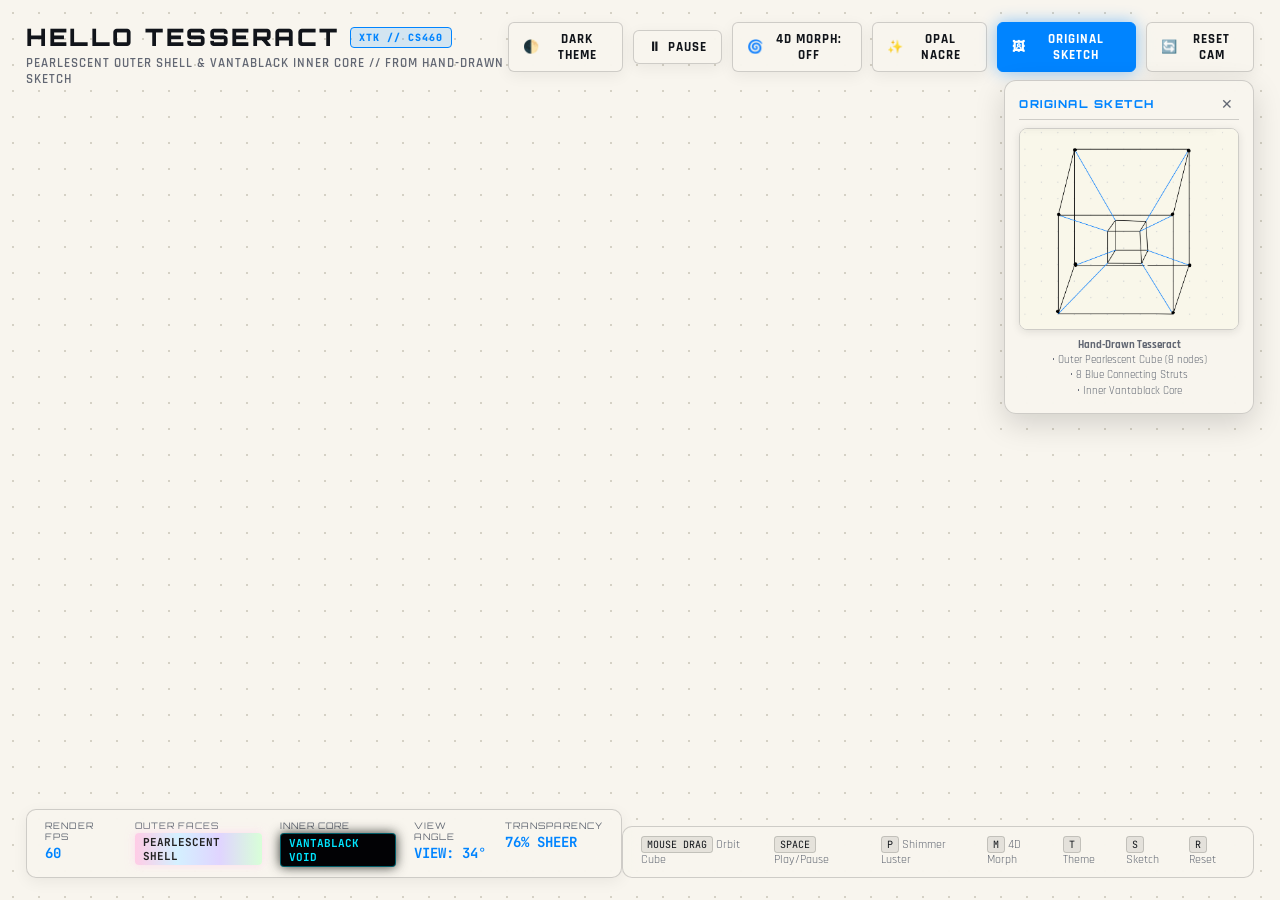
<file: 02/tesseract.html>
<!DOCTYPE html>
<html lang="en">
<head>
  <meta charset="UTF-8">
  <meta name="viewport" content="width=device-width, initial-scale=1.0">
  <title>HELLO TESSERACT // Pearlescent Outer Shell & Vantablack Core</title>

  <!-- Modern Fonts -->
  <link rel="preconnect" href="https://fonts.googleapis.com">
  <link rel="preconnect" href="https://fonts.gstatic.com" crossorigin>
  <link href="https://fonts.googleapis.com/css2?family=JetBrains+Mono:wght@400;600;700&family=Orbitron:wght@500;700;900&family=Rajdhani:wght@500;600;700&display=swap" rel="stylesheet">

  <!-- The X Toolkit (XTK) & dat.GUI -->
  <script type="text/javascript" src="https://get.goXTK.com/xtk_edge.js"></script>
  <script type="text/javascript" src="https://get.goXTK.com/xtk_xdat.gui.js"></script>

  <style>
    :root {
      --sketch-bg: #f8f5ee;
      --sketch-ink: #11141a;
      --sketch-blue: #0084ff;
      --sketch-dot: #cfcbbe;
      --panel-bg: rgba(248, 245, 238, 0.90);
      --panel-border: rgba(17, 20, 26, 0.18);
      --text-main: #11141a;
      --text-muted: #626773;
    }

    body.dark-mode {
      --sketch-bg: #080910;
      --sketch-ink: #f0f4ff;
      --sketch-blue: #00c8ff;
      --sketch-dot: #191c28;
      --panel-bg: rgba(12, 14, 24, 0.90);
      --panel-border: rgba(0, 200, 255, 0.25);
      --text-main: #f0f4ff;
      --text-muted: #8b92a5;
    }

    * {
      box-sizing: border-box;
      user-select: none;
      -webkit-user-select: none;
    }

    html, body {
      margin: 0;
      padding: 0;
      width: 100%;
      height: 100%;
      overflow: hidden !important;
      background-color: var(--sketch-bg);
      font-family: 'Rajdhani', -apple-system, BlinkMacSystemFont, sans-serif;
      color: var(--text-main);
      transition: background-color 0.4s ease, color 0.4s ease;
    }

    /* Dotted Paper Background matching sketch dot grid */
    .dotted-grid {
      position: absolute;
      top: 0;
      left: 0;
      width: 100%;
      height: 100%;
      pointer-events: none;
      z-index: 0;
      background-image: radial-gradient(var(--sketch-dot) 1.5px, transparent 1.5px);
      background-size: 26px 26px;
      background-position: 0 0;
      opacity: 0.85;
    }

    /* WebGL Canvas Viewport */
    #webgl-container {
      position: absolute;
      top: 0;
      left: 0;
      width: 100%;
      height: 100%;
      z-index: 1;
    }

    #webgl-container canvas {
      width: 100% !important;
      height: 100% !important;
      display: block;
    }

    /* UI Overlay Layer */
    #ui-overlay {
      position: absolute;
      top: 0;
      left: 0;
      width: 100%;
      height: 100%;
      z-index: 10;
      pointer-events: none;
      display: flex;
      flex-direction: column;
      justify-content: space-between;
      padding: 22px 26px;
      transition: opacity 0.3s ease;
    }

    #ui-overlay.hidden {
      opacity: 0;
      pointer-events: none !important;
    }

    .interactive {
      pointer-events: auto;
    }

    /* Top Bar Header */
    .top-bar {
      display: flex;
      justify-content: space-between;
      align-items: flex-start;
      width: 100%;
    }

    .title-group {
      display: flex;
      flex-direction: column;
      gap: 3px;
    }

    .demo-title {
      font-family: 'Orbitron', monospace;
      font-size: 24px;
      font-weight: 900;
      letter-spacing: 2.5px;
      text-transform: uppercase;
      margin: 0;
      color: var(--text-main);
      display: flex;
      align-items: center;
      gap: 10px;
    }

    .badge-hello {
      font-family: 'JetBrains Mono', monospace;
      font-size: 10px;
      letter-spacing: 1px;
      padding: 3px 8px;
      border-radius: 4px;
      background: rgba(0, 132, 255, 0.15);
      border: 1px solid var(--sketch-blue);
      color: var(--sketch-blue);
    }

    .demo-sub {
      font-size: 13px;
      font-weight: 600;
      color: var(--text-muted);
      letter-spacing: 1px;
      text-transform: uppercase;
    }

    /* Quick Action Buttons */
    .top-actions {
      display: flex;
      gap: 10px;
      align-items: center;
    }

    .btn-action {
      background: var(--panel-bg);
      border: 1px solid var(--panel-border);
      color: var(--text-main);
      padding: 8px 14px;
      font-family: 'Rajdhani', sans-serif;
      font-size: 13px;
      font-weight: 700;
      letter-spacing: 1px;
      text-transform: uppercase;
      border-radius: 6px;
      cursor: pointer;
      backdrop-filter: blur(10px);
      -webkit-backdrop-filter: blur(10px);
      box-shadow: 0 4px 15px rgba(0, 0, 0, 0.06);
      transition: all 0.2s ease;
      display: inline-flex;
      align-items: center;
      gap: 6px;
    }

    .btn-action:hover {
      border-color: var(--sketch-blue);
      color: var(--sketch-blue);
      transform: translateY(-1px);
      box-shadow: 0 6px 18px rgba(0, 132, 255, 0.2);
    }

    .btn-action.active {
      background: var(--sketch-blue);
      border-color: var(--sketch-blue);
      color: #ffffff;
      box-shadow: 0 0 16px rgba(0, 132, 255, 0.45);
    }

    /* Sketch Drawer Side Comparison */
    #sketch-drawer {
      position: absolute;
      right: 26px;
      top: 80px;
      background: var(--panel-bg);
      border: 1px solid var(--panel-border);
      border-radius: 12px;
      padding: 14px;
      box-shadow: 0 10px 30px rgba(0, 0, 0, 0.15);
      backdrop-filter: blur(14px);
      -webkit-backdrop-filter: blur(14px);
      width: 250px;
      display: flex;
      flex-direction: column;
      gap: 8px;
      transition: transform 0.3s cubic-bezier(0.16, 1, 0.3, 1), opacity 0.3s ease;
      z-index: 20;
    }

    #sketch-drawer.collapsed {
      transform: translateX(300px);
      opacity: 0;
      pointer-events: none;
    }

    .sketch-header {
      font-family: 'Orbitron', monospace;
      font-size: 11px;
      font-weight: 800;
      letter-spacing: 1.5px;
      display: flex;
      justify-content: space-between;
      align-items: center;
      color: var(--sketch-blue);
      border-bottom: 1px solid var(--panel-border);
      padding-bottom: 6px;
    }

    .sketch-img {
      width: 100%;
      border-radius: 8px;
      border: 1px solid var(--panel-border);
      box-shadow: 0 2px 8px rgba(0,0,0,0.1);
      display: block;
    }

    .sketch-caption {
      font-size: 11px;
      color: var(--text-muted);
      line-height: 1.4;
      text-align: center;
    }

    /* Bottom Status Bar */
    .bottom-bar {
      display: flex;
      justify-content: space-between;
      align-items: flex-end;
      width: 100%;
    }

    .status-card {
      background: var(--panel-bg);
      border: 1px solid var(--panel-border);
      padding: 10px 18px;
      border-radius: 10px;
      backdrop-filter: blur(12px);
      -webkit-backdrop-filter: blur(12px);
      box-shadow: 0 4px 15px rgba(0, 0, 0, 0.06);
      display: flex;
      gap: 18px;
    }

    .stat-box {
      display: flex;
      flex-direction: column;
      gap: 2px;
    }

    .stat-label {
      font-family: 'Orbitron', monospace;
      font-size: 9px;
      letter-spacing: 1px;
      color: var(--text-muted);
      text-transform: uppercase;
    }

    .stat-val {
      font-family: 'JetBrains Mono', monospace;
      font-size: 14px;
      font-weight: 700;
      color: var(--sketch-blue);
    }

    /* Pearlescent Shimmer Indicator */
    .pearl-badge {
      display: inline-flex;
      align-items: center;
      gap: 6px;
      padding: 2px 8px;
      border-radius: 4px;
      background: linear-gradient(90deg, #ffcce6, #d4f0ff, #e0d4ff, #d8ffd8);
      color: #222;
      font-family: 'JetBrains Mono', monospace;
      font-size: 11px;
      font-weight: 700;
      box-shadow: 0 0 10px rgba(255, 200, 240, 0.6);
    }

    .vanta-badge {
      display: inline-flex;
      align-items: center;
      gap: 6px;
      padding: 2px 8px;
      border-radius: 4px;
      background: #020205;
      color: #00e5ff;
      border: 1px solid rgba(0, 229, 255, 0.4);
      font-family: 'JetBrains Mono', monospace;
      font-size: 11px;
      font-weight: 700;
      box-shadow: 0 0 12px rgba(0, 0, 0, 0.8);
    }

    /* Instructions & Shortcut Bar */
    .hints-bar {
      background: var(--panel-bg);
      border: 1px solid var(--panel-border);
      padding: 10px 18px;
      border-radius: 10px;
      backdrop-filter: blur(12px);
      -webkit-backdrop-filter: blur(12px);
      display: flex;
      gap: 12px;
      font-size: 12px;
      color: var(--text-muted);
    }

    .kbd {
      font-family: 'JetBrains Mono', monospace;
      background: rgba(0, 0, 0, 0.08);
      border: 1px solid rgba(0, 0, 0, 0.15);
      border-radius: 3px;
      padding: 1px 5px;
      font-size: 10px;
      color: var(--text-main);
    }

    body.dark-mode .kbd {
      background: rgba(255, 255, 255, 0.1);
      border-color: rgba(255, 255, 255, 0.2);
    }

    /* Notification Flash Banner */
    #flash-toast {
      position: absolute;
      top: 80px;
      left: 50%;
      transform: translateX(-50%) translateY(-20px);
      background: var(--panel-bg);
      border: 1px solid var(--sketch-blue);
      box-shadow: 0 6px 25px rgba(0, 132, 255, 0.35);
      border-radius: 30px;
      padding: 8px 24px;
      font-family: 'Orbitron', monospace;
      font-size: 13px;
      font-weight: 700;
      letter-spacing: 2px;
      color: var(--text-main);
      opacity: 0;
      pointer-events: none;
      transition: all 0.3s cubic-bezier(0.16, 1, 0.3, 1);
      z-index: 100;
    }

    #flash-toast.show {
      opacity: 1;
      transform: translateX(-50%) translateY(0);
    }

    /* dat.GUI Styling */
    .dg.ac {
      z-index: 50 !important;
      top: 18px !important;
      right: 18px !important;
    }
  </style>
</head>
<body>

  <!-- Dotted Grid Paper Layer -->
  <div class="dotted-grid"></div>

  <!-- WebGL Render Canvas -->
  <div id="webgl-container"></div>

  <!-- Notification Banner -->
  <div id="flash-toast">
    <span id="flash-text">PEARLESCENT SHELL // VANTABLACK CORE</span>
  </div>

  <!-- UI Overlay -->
  <div id="ui-overlay">
    
    <!-- Top Header -->
    <header class="top-bar">
      <div class="title-group">
        <h1 class="demo-title">
          HELLO TESSERACT
          <span class="badge-hello">XTK // CS460</span>
        </h1>
        <div class="demo-sub">Pearlescent Outer Shell & Vantablack Inner Core // From Hand-Drawn Sketch</div>
      </div>

      <div class="top-actions interactive">
        <button id="btn-theme" class="btn-action" title="Toggle Sketchbook / Cyber Dark Theme [T]">
          <span id="theme-icon">🌓</span>
          <span id="theme-label">DARK THEME</span>
        </button>

        <button id="btn-pause" class="btn-action" title="Pause / Resume Rotation [Space]">
          <span id="pause-icon">⏸</span>
          <span id="pause-label">PAUSE</span>
        </button>

        <button id="btn-morph" class="btn-action" title="Toggle 4D Hyper-Folding Dimension [M]">
          <span>🌀</span>
          <span id="morph-label">4D MORPH: OFF</span>
        </button>

        <button id="btn-palette" class="btn-action" title="Cycle Pearlescent Luster Palette [P]">
          <span>✨</span>
          <span id="palette-label">OPAL NACRE</span>
        </button>

        <button id="btn-sketch" class="btn-action active" title="Toggle Sketch Reference [S]">
          <span>🖼</span>
          <span>ORIGINAL SKETCH</span>
        </button>

        <button id="btn-reset" class="btn-action" title="Reset View Angle [R]">
          <span>🔄</span>
          <span>RESET CAM</span>
        </button>
      </div>
    </header>

    <!-- Sketch Comparison Drawer (Shows IMG_0111.jpg) -->
    <div id="sketch-drawer" class="interactive">
      <div class="sketch-header">
        <span>ORIGINAL SKETCH</span>
        <button id="btn-close-sketch" style="background:none; border:none; cursor:pointer; font-size:14px; color:var(--text-muted);" title="Close">✕</button>
      </div>
      <img src="IMG_0111.jpg" alt="User Sketch of Tesseract" class="sketch-img" onerror="this.style.display='none'; this.nextElementSibling.textContent='(Sketch image IMG_0111.jpg copied to workspace)';">
      <div class="sketch-caption">
        <strong>Hand-Drawn Tesseract</strong><br>
        • Outer Pearlescent Cube (8 nodes)<br>
        • 8 Blue Connecting Struts<br>
        • Inner Vantablack Core
      </div>
    </div>

    <!-- Bottom Status Bar -->
    <footer class="bottom-bar">
      <!-- Live Metrics Card -->
      <div class="status-card interactive">
        <div class="stat-box">
          <span class="stat-label">RENDER FPS</span>
          <span class="stat-val" id="fps-val">60</span>
        </div>
        <div class="stat-box">
          <span class="stat-label">OUTER FACES</span>
          <span class="pearl-badge" id="luster-val">PEARLESCENT SHELL</span>
        </div>
        <div class="stat-box">
          <span class="stat-label">INNER CORE</span>
          <span class="vanta-badge">VANTABLACK VOID</span>
        </div>
        <div class="stat-box">
          <span class="stat-label">VIEW ANGLE</span>
          <span class="stat-val" id="angle-val">VIEW: 34°</span>
        </div>
        <div class="stat-box">
          <span class="stat-label">TRANSPARENCY</span>
          <span class="stat-val" id="opacity-val">76% SHEER</span>
        </div>
      </div>

      <!-- Quick Shortcuts Guide -->
      <div class="hints-bar interactive">
        <span><span class="kbd">MOUSE DRAG</span> Orbit Cube</span>
        <span><span class="kbd">SPACE</span> Play/Pause</span>
        <span><span class="kbd">P</span> Shimmer Luster</span>
        <span><span class="kbd">M</span> 4D Morph</span>
        <span><span class="kbd">T</span> Theme</span>
        <span><span class="kbd">S</span> Sketch</span>
        <span><span class="kbd">R</span> Reset</span>
      </div>
    </footer>

  </div>

  <!-- Main Application Logic -->
  <script type="text/javascript">
    (function () {
      'use strict';

      // ==========================================
      // CONFIGURATION & STATE
      // ==========================================
      var CONFIG = {
        // Tesseract Dimensions
        outerSize: 52,        // Half edge length of outer cube
        innerSizeRatio: 0.38, // Ratio of inner cube to outer cube
        
        // Animation
        animating: true,
        rotSpeedX: 0.6,
        rotSpeedY: 0.9,
        rotSpeedZ: 0.3,
        
        // 4D Hypercube Morphing
        morph4D: false,
        morphSpeed: 1.0,
        
        // Outer Pearlescence (Slightly less transparent as requested: ~0.76 base)
        palette: 'opal', // 'opal', 'nacre', 'sunset', 'prism'
        shimmerIntensity: 1.15,
        baseOuterFaceOpacity: 0.76,
        fresnelEdgeGlow: 0.22,

        // Inner Vantablack Core
        vantaDarkness: 0.012, // Ultra-deep light absorbing black
        innerCubeOpacity: 0.98,

        // Visual Appearance
        darkMode: false,
        showSketch: true,
        showHUD: true
      };

      // PEARLESCENT COLOR TRANSFER PALETTES
      var PEARL_PALETTES = {
        opal: [
          [0.98, 0.78, 0.88], // Rose Quartz
          [0.99, 0.92, 0.80], // Warm Champagne Nacre
          [0.78, 0.98, 0.88], // Opal Mint
          [0.70, 0.95, 0.98], // Sea-Pearl Aquamarine
          [0.88, 0.80, 0.99]  // Ethereal Lavender
        ],
        nacre: [
          [0.96, 0.95, 0.98], // Pure White Pearl
          [0.72, 0.94, 0.98], // Glacial Aqua
          [0.90, 0.82, 0.98], // Iridescent Violet
          [0.85, 0.98, 0.92], // Shimmering Jade
          [0.98, 0.88, 0.92]  // Pearl Blush
        ],
        sunset: [
          [0.99, 0.65, 0.55], // Coral Pearl
          [0.98, 0.88, 0.65], // Golden Amber
          [0.96, 0.55, 0.80], // Sunset Orchid
          [0.65, 0.85, 0.98], // Twilight Sky
          [0.99, 0.78, 0.60]  // Peach Silk
        ],
        prism: [
          [1.00, 0.35, 0.65], // Electric Pink
          [1.00, 0.85, 0.20], // Radiant Solar
          [0.25, 0.95, 0.75], // Cyber Mint
          [0.20, 0.80, 1.00], // Electric Azure
          [0.75, 0.40, 1.00]  // Neon Purple
        ]
      };

      var PALETTE_KEYS = ['opal', 'nacre', 'sunset', 'prism'];
      var PALETTE_LABELS = {
        opal: 'OPAL NACRE',
        nacre: 'SILVER PEARL',
        sunset: 'SUNSET SILK',
        prism: 'PRISM SHIMMER'
      };

      // SYSTEM VARIABLES
      var r = null;                     // XTK 3D Renderer
      var tesseractObjects = [];        // All displayable components
      var outerPearlescentFaces = [];   // 6 outer cube pearlescent faces
      var innerVantaCube = null;        // Inner solid Vantablack cube
      var blueStruts = [];              // 8 connecting blue cylinders
      var outerCylinders = [];          // 12 outer frame edges
      var outerSpheres = [];            // 8 outer corner nodes
      var innerCylinders = [];          // 12 inner frame edges
      var innerSpheres = [];            // 8 inner corner nodes

      // Geometric Definitions
      var L = CONFIG.outerSize;
      var l = L * CONFIG.innerSizeRatio;

      var V_OUT = [
        [-L, -L, -L], [ L, -L, -L], [ L,  L, -L], [-L,  L, -L],
        [-L, -L,  L], [ L, -L,  L], [ L,  L,  L], [-L,  L,  L]
      ];

      var EDGES = [
        [0, 1], [1, 2], [2, 3], [3, 0],
        [4, 5], [5, 6], [6, 7], [7, 4],
        [0, 4], [1, 5], [2, 6], [3, 7]
      ];

      var clockTime = 0.0;
      var lastTime = performance.now();
      var fpsCount = 0;
      var fpsTimer = performance.now();

      // ==========================================
      // PEARLESCENT SHADING MATH
      // ==========================================
      function getPearlescentColor(phase, paletteKey) {
        var colors = PEARL_PALETTES[paletteKey] || PEARL_PALETTES.opal;
        var len = colors.length;
        var p = (phase * len) % len;
        if (p < 0) p += len;
        var i1 = Math.floor(p);
        var i2 = (i1 + 1) % len;
        var f = p - i1;

        var c1 = colors[i1];
        var c2 = colors[i2];
        return [
          c1[0] * (1 - f) + c2[0] * f,
          c1[1] * (1 - f) + c2[1] * f,
          c1[2] * (1 - f) + c2[2] * f
        ];
      }

      function updateOuterPearlescentShading(time) {
        if (!r || !r.camera) return;

        var camPos = r.camera.position;
        var camLen = Math.sqrt(camPos[0]*camPos[0] + camPos[1]*camPos[1] + camPos[2]*camPos[2]) || 1;
        var V = [camPos[0] / camLen, camPos[1] / camLen, camPos[2] / camLen];

        // Key light direction
        var Ldir = [0.577, 0.707, 0.408];

        // Update each of the 6 OUTER cube pearlescent sides
        outerPearlescentFaces.forEach(function (faceItem) {
          var cubeObj = faceItem.obj;
          var baseN = faceItem.baseNormal;
          var m = cubeObj.transform.matrix;

          // Compute transformed world normal
          var nx = m[0] * baseN[0] + m[4] * baseN[1] + m[8] * baseN[2];
          var ny = m[1] * baseN[0] + m[5] * baseN[1] + m[9] * baseN[2];
          var nz = m[2] * baseN[0] + m[6] * baseN[1] + m[10] * baseN[2];
          var nLen = Math.sqrt(nx*nx + ny*ny + nz*nz) || 1;
          nx /= nLen; ny /= nLen; nz /= nLen;

          // View angle cosine (Fresnel term)
          var NdotV = nx * V[0] + ny * V[1] + nz * V[2];
          var absNdotV = Math.abs(NdotV);
          var grazing = 1.0 - absNdotV; // 1 at glancing angle, 0 perpendicular

          // Specular luster half-vector
          var Hx = V[0] + Ldir[0], Hy = V[1] + Ldir[1], Hz = V[2] + Ldir[2];
          var hLen = Math.sqrt(Hx*Hx + Hy*Hy + Hz*Hz) || 1;
          Hx /= hLen; Hy /= hLen; Hz /= hLen;
          var NdotH = Math.max(0, nx * Hx + ny * Hy + nz * Hz);
          var spec = Math.pow(NdotH, 16);

          // Real-time iridescent phase shift based on viewing angle, lighting & time
          var phase = (absNdotV * 1.5 + grazing * 1.25 + (nx * Ldir[0] + ny * Ldir[1] + nz * Ldir[2]) * 0.35 + time * 0.08) % 1.0;
          if (phase < 0) phase += 1.0;

          var pearlColor = getPearlescentColor(phase, CONFIG.palette);

          // Blend specular sheen
          var specBoost = spec * 0.45 * CONFIG.shimmerIntensity;
          cubeObj.color = [
            Math.min(1.0, pearlColor[0] + specBoost),
            Math.min(1.0, pearlColor[1] + specBoost),
            Math.min(1.0, pearlColor[2] + specBoost)
          ];

          // Dynamic Fresnel transparency: slightly less transparent (~0.76 base), richer sheen at grazing edges!
          cubeObj.opacity = Math.min(0.94, CONFIG.baseOuterFaceOpacity * (0.85 + CONFIG.fresnelEdgeGlow * grazing));
        });

        // Ensure inner cube stays pitch Vantablack
        if (innerVantaCube) {
          var k = CONFIG.vantaDarkness;
          innerVantaCube.color = [k, k, k * 1.2];
          innerVantaCube.opacity = CONFIG.innerCubeOpacity;
        }

        // Update angle metric in HUD
        var angleVal = document.getElementById('angle-val');
        if (angleVal) {
          var pitchDeg = Math.round(Math.asin(V[1]) * (180 / Math.PI));
          angleVal.textContent = 'VIEW: ' + pitchDeg + '°';
        }
      }

      // ==========================================
      // 4D HYPERCUBE MORPHING ANIMATION
      // ==========================================
      function update4DMorph(time) {
        if (!CONFIG.morph4D) return;

        // In 4D folding, the inner cube expands and the outer cube shrinks
        var t4 = time * CONFIG.morphSpeed * 0.8;
        var s4 = Math.sin(t4);
        var currentK = 0.38 + s4 * 0.20; // Morph inner scale between 0.18 and 0.58

        if (innerVantaCube) {
          var coreScale = (currentK / 0.38);
          innerVantaCube.lengthX = innerVantaCube.lengthY = innerVantaCube.lengthZ = 2 * l * coreScale * 0.98;
        }
      }

      // ==========================================
      // UI & HUD INTERACTIONS
      // ==========================================
      function flash(msg) {
        var toast = document.getElementById('flash-toast');
        var text = document.getElementById('flash-text');
        if (!toast || !text) return;
        text.textContent = msg;
        toast.classList.add('show');
        clearTimeout(toast._timeout);
        toast._timeout = setTimeout(function () {
          toast.classList.remove('show');
        }, 1800);
      }

      function toggleTheme() {
        CONFIG.darkMode = !CONFIG.darkMode;
        document.body.classList.toggle('dark-mode', CONFIG.darkMode);

        var icon = document.getElementById('theme-icon');
        var label = document.getElementById('theme-label');
        if (icon && label) {
          icon.textContent = CONFIG.darkMode ? '☀️' : '🌓';
          label.textContent = CONFIG.darkMode ? 'SKETCH THEME' : 'DARK THEME';
        }

        // Update XTK canvas background clear color
        if (r) {
          r.bgColor = CONFIG.darkMode ? [0.035, 0.04, 0.065] : [0.97, 0.96, 0.93];
        }

        // Keep outer frame edges matching the theme
        var edgeCol = CONFIG.darkMode ? [0.90, 0.93, 0.98] : [0.08, 0.09, 0.12];
        outerCylinders.forEach(function (c) { c.color = edgeCol; });
        outerSpheres.forEach(function (s) { s.color = edgeCol; });

        // Inner frame edges on the Vantablack cube stay deep black or dark graphite
        var inCol = [CONFIG.vantaDarkness, CONFIG.vantaDarkness, CONFIG.vantaDarkness];
        innerCylinders.forEach(function (c) { c.color = inCol; });
        innerSpheres.forEach(function (s) { s.color = inCol; });

        flash(CONFIG.darkMode ? 'DARK COSMIC THEME' : 'SKETCHBOOK PAPER THEME');
      }

      function togglePause() {
        CONFIG.animating = !CONFIG.animating;
        var icon = document.getElementById('pause-icon');
        var label = document.getElementById('pause-label');
        if (icon && label) {
          icon.textContent = CONFIG.animating ? '⏸' : '▶';
          label.textContent = CONFIG.animating ? 'PAUSE' : 'RESUME';
        }
        flash(CONFIG.animating ? 'ROTATION RESUMED' : 'ROTATION PAUSED');
      }

      function toggleMorph() {
        CONFIG.morph4D = !CONFIG.morph4D;
        var btn = document.getElementById('btn-morph');
        var label = document.getElementById('morph-label');
        if (btn && label) {
          btn.classList.toggle('active', CONFIG.morph4D);
          label.textContent = CONFIG.morph4D ? '4D MORPH: ON' : '4D MORPH: OFF';
        }
        flash(CONFIG.morph4D ? '4D HYPER-FOLDING ACTIVE' : '3D RIGID ORBIT ACTIVE');
      }

      function cyclePalette() {
        var idx = PALETTE_KEYS.indexOf(CONFIG.palette);
        var next = PALETTE_KEYS[(idx + 1) % PALETTE_KEYS.length];
        CONFIG.palette = next;

        var label = document.getElementById('palette-label');
        var lusterBadge = document.getElementById('luster-val');
        if (label) label.textContent = PALETTE_LABELS[next];
        if (lusterBadge) lusterBadge.textContent = PALETTE_LABELS[next];

        flash('OUTER LUSTER: ' + PALETTE_LABELS[next]);
      }

      function toggleSketchDrawer() {
        CONFIG.showSketch = !CONFIG.showSketch;
        var drawer = document.getElementById('sketch-drawer');
        var btn = document.getElementById('btn-sketch');
        if (drawer) drawer.classList.toggle('collapsed', !CONFIG.showSketch);
        if (btn) btn.classList.toggle('active', CONFIG.showSketch);
      }

      function resetCamera() {
        if (!r || !r.camera) return;
        // Default oblique angle matching the sketch view!
        r.camera.position = [135, 125, 230];
        r.camera.focus = [0, 0, 0];
        r.camera.up = [0, 1, 0];
        flash('CAMERA RESET TO SKETCH PERSPECTIVE');
      }

      // ==========================================
      // DAT.GUI INTEGRATION
      // ==========================================
      function setupDatGUI() {
        if (typeof dat === 'undefined') return;
        var gui = new dat.GUI({ width: 285 });

        var fAnim = gui.addFolder('Hello Cube Rotation');
        fAnim.add(CONFIG, 'animating').name('Auto Spin').listen().onChange(function(v){
          var icon = document.getElementById('pause-icon');
          var label = document.getElementById('pause-label');
          if (icon && label) {
            icon.textContent = v ? '⏸' : '▶';
            label.textContent = v ? 'PAUSE' : 'RESUME';
          }
        });
        fAnim.add(CONFIG, 'rotSpeedX', -3.0, 3.0).name('Speed X');
        fAnim.add(CONFIG, 'rotSpeedY', -3.0, 3.0).name('Speed Y');
        fAnim.add(CONFIG, 'rotSpeedZ', -3.0, 3.0).name('Speed Z');
        fAnim.add(CONFIG, 'morph4D').name('4D Hyper-Fold').listen().onChange(toggleMorph);
        fAnim.open();

        var fOuter = gui.addFolder('Outer Pearlescent Shell');
        fOuter.add(CONFIG, 'palette', PALETTE_KEYS).name('Shine Palette').onChange(function(k){
          var label = document.getElementById('palette-label');
          if (label) label.textContent = PALETTE_LABELS[k];
        }).listen();
        fOuter.add(CONFIG, 'baseOuterFaceOpacity', 0.2, 0.98).name('Shell Opacity').onChange(function(v){
          var opVal = document.getElementById('opacity-val');
          if (opVal) opVal.textContent = Math.round(v * 100) + '% SHEER';
        });
        fOuter.add(CONFIG, 'shimmerIntensity', 0.2, 2.5).name('Luster Sheen');
        fOuter.add(CONFIG, 'fresnelEdgeGlow', 0.0, 1.0).name('Edge Reflection');
        fOuter.open();

        var fInner = gui.addFolder('Inner Vantablack Core');
        fInner.add(CONFIG, 'vantaDarkness', 0.0, 0.15).name('Void Darkness');
        fInner.add(CONFIG, 'innerCubeOpacity', 0.5, 1.0).name('Core Solidness');
        fInner.open();

        var fView = gui.addFolder('View & Sketch');
        fView.add(CONFIG, 'darkMode').name('Dark Mode').onChange(toggleTheme).listen();
        fView.add(CONFIG, 'showSketch').name('Sketch Preview').onChange(toggleSketchDrawer).listen();
        fView.add({ reset: resetCamera }, 'reset').name('Reset Camera');
      }

      // ==========================================
      // INITIALIZATION & GEOMETRY ASSEMBLY
      // ==========================================
      window.onload = function () {
        console.log('🧊 Initializing Pearlescent Outer Shell & Vantablack Inner Core...');

        if (typeof X === 'undefined' || !X.renderer3D) {
          alert('XTK library failed to load from CDN. Please check internet connection.');
          return;
        }

        // 1. Initialize XTK 3D Renderer
        r = new X.renderer3D();
        r.container = 'webgl-container';
        // Warm sketchbook paper clear color matching the background of IMG_0111.jpg
        r.bgColor = [0.97, 0.96, 0.93];
        r.init();

        var inkColor = [0.08, 0.09, 0.12]; // Charcoal ink matching sketch lines
        var blueColor = [0.0, 0.52, 1.0];   // Vivid cyan-blue matching sketch marker
        var vantaColor = [CONFIG.vantaDarkness, CONFIG.vantaDarkness, CONFIG.vantaDarkness * 1.2]; // Vantablack

        // 2. Build Outer Cube Frame (12 Cylinders + 8 Spheres)
        for (var e = 0; e < EDGES.length; e++) {
          var cyl = new X.cylinder();
          cyl.start = V_OUT[EDGES[e][0]];
          cyl.end   = V_OUT[EDGES[e][1]];
          cyl.radius = 1.35;
          cyl.color = inkColor;
          r.add(cyl);
          outerCylinders.push(cyl);
          tesseractObjects.push(cyl);
        }

        // 8 Outer Corner Spheres (The black dots from IMG_0111.jpg!)
        for (var v = 0; v < 8; v++) {
          var sph = new X.sphere();
          sph.center = V_OUT[v];
          sph.radius = 3.3;
          sph.color = inkColor;
          sph.caption = 'Outer Corner ' + (v + 1);
          r.add(sph);
          outerSpheres.push(sph);
          tesseractObjects.push(sph);
        }

        // 3. Build Outer Cube Pearlescent Sides (6 Faces with view-angle dependent iridescence!)
        var S_out = 2 * L;
        var eps_out = 0.5;
        var outerFaceConfigs = [
          { center: [ L, 0, 0], len: [eps_out, S_out, S_out], norm: [ 1, 0, 0], name: 'Outer Right Face (+X)' },
          { center: [-L, 0, 0], len: [eps_out, S_out, S_out], norm: [-1, 0, 0], name: 'Outer Left Face (-X)' },
          { center: [ 0, L, 0], len: [S_out, eps_out, S_out], norm: [ 0, 1, 0], name: 'Outer Top Face (+Y)' },
          { center: [ 0,-L, 0], len: [S_out, eps_out, S_out], norm: [ 0,-1, 0], name: 'Outer Bottom Face (-Y)' },
          { center: [ 0, 0, L], len: [S_out, S_out, eps_out], norm: [ 0, 0, 1], name: 'Outer Front Face (+Z)' },
          { center: [ 0, 0,-L], len: [S_out, S_out, eps_out], norm: [ 0, 0,-1], name: 'Outer Back Face (-Z)' }
        ];

        outerFaceConfigs.forEach(function (fc, i) {
          var face = new X.cube();
          face.center = fc.center;
          face.lengthX = fc.len[0];
          face.lengthY = fc.len[1];
          face.lengthZ = fc.len[2];
          face.color = [0.95, 0.88, 0.96]; // Base pearl
          face.opacity = CONFIG.baseOuterFaceOpacity;
          face.caption = '★ Pearlescent ' + fc.name;
          r.add(face);
          outerPearlescentFaces.push({
            obj: face,
            baseNormal: fc.norm,
            index: i
          });
          tesseractObjects.push(face);
        });

        // 4. Build Inner Cube Coordinates & Frame
        var V_IN = [];
        for (var vi = 0; vi < 8; vi++) {
          V_IN.push([V_OUT[vi][0] * CONFIG.innerSizeRatio, V_OUT[vi][1] * CONFIG.innerSizeRatio, V_OUT[vi][2] * CONFIG.innerSizeRatio]);
        }

        for (var ie = 0; ie < EDGES.length; ie++) {
          var inCyl = new X.cylinder();
          inCyl.start = V_IN[EDGES[ie][0]];
          inCyl.end   = V_IN[EDGES[ie][1]];
          inCyl.radius = 1.1;
          inCyl.color = vantaColor;
          r.add(inCyl);
          innerCylinders.push(inCyl);
          tesseractObjects.push(inCyl);
        }

        for (var iv = 0; iv < 8; iv++) {
          var inSph = new X.sphere();
          inSph.center = V_IN[iv];
          inSph.radius = 2.1;
          inSph.color = vantaColor;
          r.add(inSph);
          innerSpheres.push(inSph);
          tesseractObjects.push(inSph);
        }

        // 5. Build 8 Connecting Blue Struts (Connecting Outer Pearlescent Corners to Inner Vantablack Corners!)
        for (var s = 0; s < 8; s++) {
          var strut = new X.cylinder();
          strut.start = V_OUT[s];
          strut.end   = V_IN[s];
          strut.radius = 1.65;
          strut.color = blueColor;
          strut.caption = '4D Strut ' + (s + 1);
          r.add(strut);
          blueStruts.push(strut);
          tesseractObjects.push(strut);
        }

        // 6. Build the Solid Inner Vantablack Cube!
        var S_in = 2 * l;
        innerVantaCube = new X.cube();
        innerVantaCube.center = [0, 0, 0];
        innerVantaCube.lengthX = innerVantaCube.lengthY = innerVantaCube.lengthZ = S_in * 0.98;
        innerVantaCube.color = vantaColor;
        innerVantaCube.opacity = CONFIG.innerCubeOpacity;
        innerVantaCube.caption = '★ Vantablack Inner Core ★';
        r.add(innerVantaCube);
        tesseractObjects.push(innerVantaCube);

        // 7. Initial Camera Position (Oblique angle matching the hand-drawn sketch!)
        r.camera.position = [135, 125, 230];
        r.camera.focus = [0, 0, 0];
        r.camera.up = [0, 1, 0];

        // 8. Event Listeners & GUI
        setupDatGUI();

        document.getElementById('btn-theme').addEventListener('click', toggleTheme);
        document.getElementById('btn-pause').addEventListener('click', togglePause);
        document.getElementById('btn-morph').addEventListener('click', toggleMorph);
        document.getElementById('btn-palette').addEventListener('click', cyclePalette);
        document.getElementById('btn-sketch').addEventListener('click', toggleSketchDrawer);
        document.getElementById('btn-close-sketch').addEventListener('click', toggleSketchDrawer);
        document.getElementById('btn-reset').addEventListener('click', resetCamera);

        // Keyboard Shortcuts
        window.addEventListener('keydown', function (e) {
          if (e.target.tagName === 'INPUT') return;
          switch (e.key.toLowerCase()) {
            case ' ':
              e.preventDefault();
              togglePause();
              break;
            case 't': toggleTheme(); break;
            case 'm': toggleMorph(); break;
            case 'p': cyclePalette(); break;
            case 's': toggleSketchDrawer(); break;
            case 'r': resetCamera(); break;
            case 'h':
              CONFIG.showHUD = !CONFIG.showHUD;
              document.getElementById('ui-overlay').classList.toggle('hidden', !CONFIG.showHUD);
              break;
          }
        });

        // 9. ANIMATED HELLO CUBE RENDER LOOP
        r.onRender = function () {
          var now = performance.now();
          var dt = (now - lastTime) / 1000;
          lastTime = now;
          if (dt > 0.1) dt = 0.1;

          // FPS calculation
          fpsCount++;
          if (now - fpsTimer >= 500) {
            var currentFPS = Math.round((fpsCount * 1000) / (now - fpsTimer));
            fpsCount = 0;
            fpsTimer = now;
            var fpsElem = document.getElementById('fps-val');
            if (fpsElem) fpsElem.textContent = currentFPS.toString();
          }

          if (CONFIG.animating) {
            clockTime += dt;

            // Apply unified 3D rotation to all components of the tesseract in lockstep
            var stepX = CONFIG.rotSpeedX;
            var stepY = CONFIG.rotSpeedY;
            var stepZ = CONFIG.rotSpeedZ;

            for (var i = 0; i < tesseractObjects.length; i++) {
              var obj = tesseractObjects[i];
              obj.transform.rotateX(stepX);
              obj.transform.rotateY(stepY);
              obj.transform.rotateZ(stepZ);
            }
          }

          // Real-time Pearlescent Angle Shading computation on outer cube sides
          updateOuterPearlescentShading(clockTime);

          // 4D Folding Dimension animation
          update4DMorph(clockTime);
        };

        // Render the scene!
        r.render();
        flash('PEARLESCENT SHELL & VANTABLACK CORE INITIALIZED');
      };

    })();
  </script>
</body>
</html>
</file>
